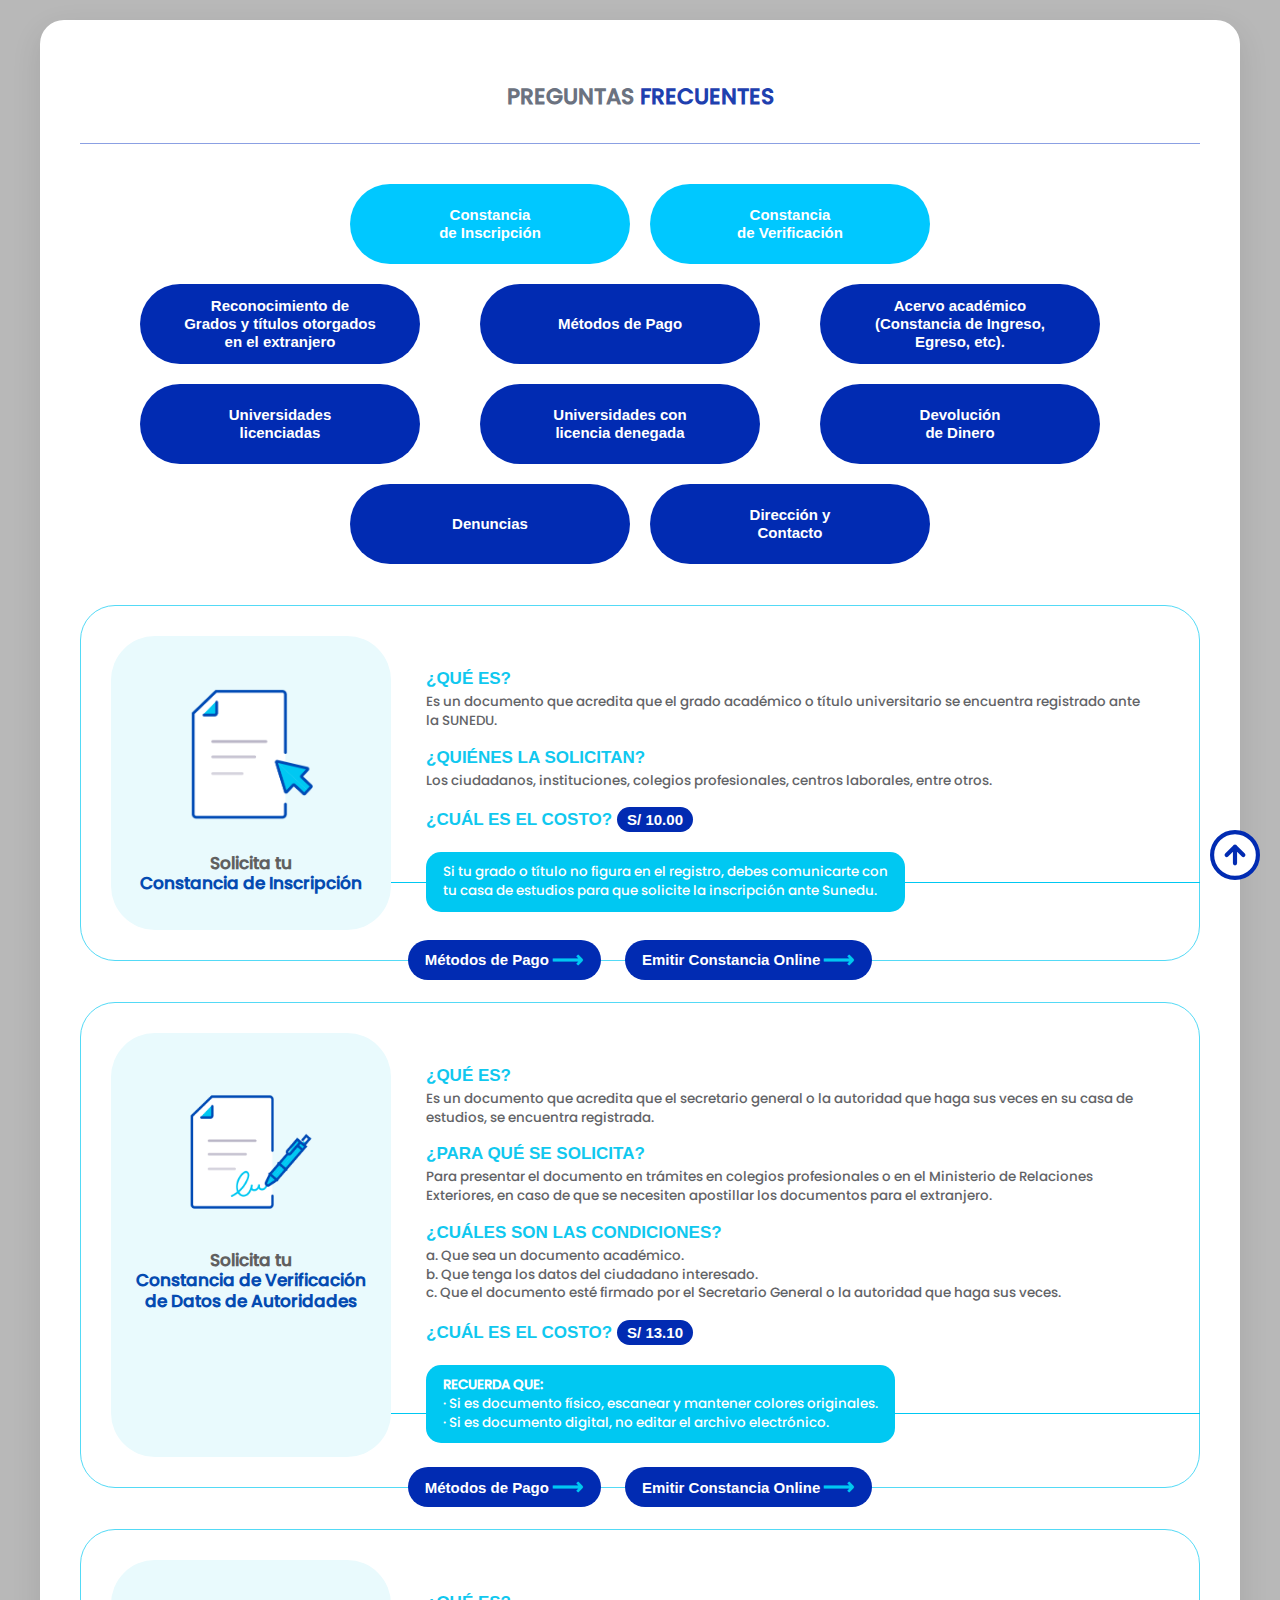
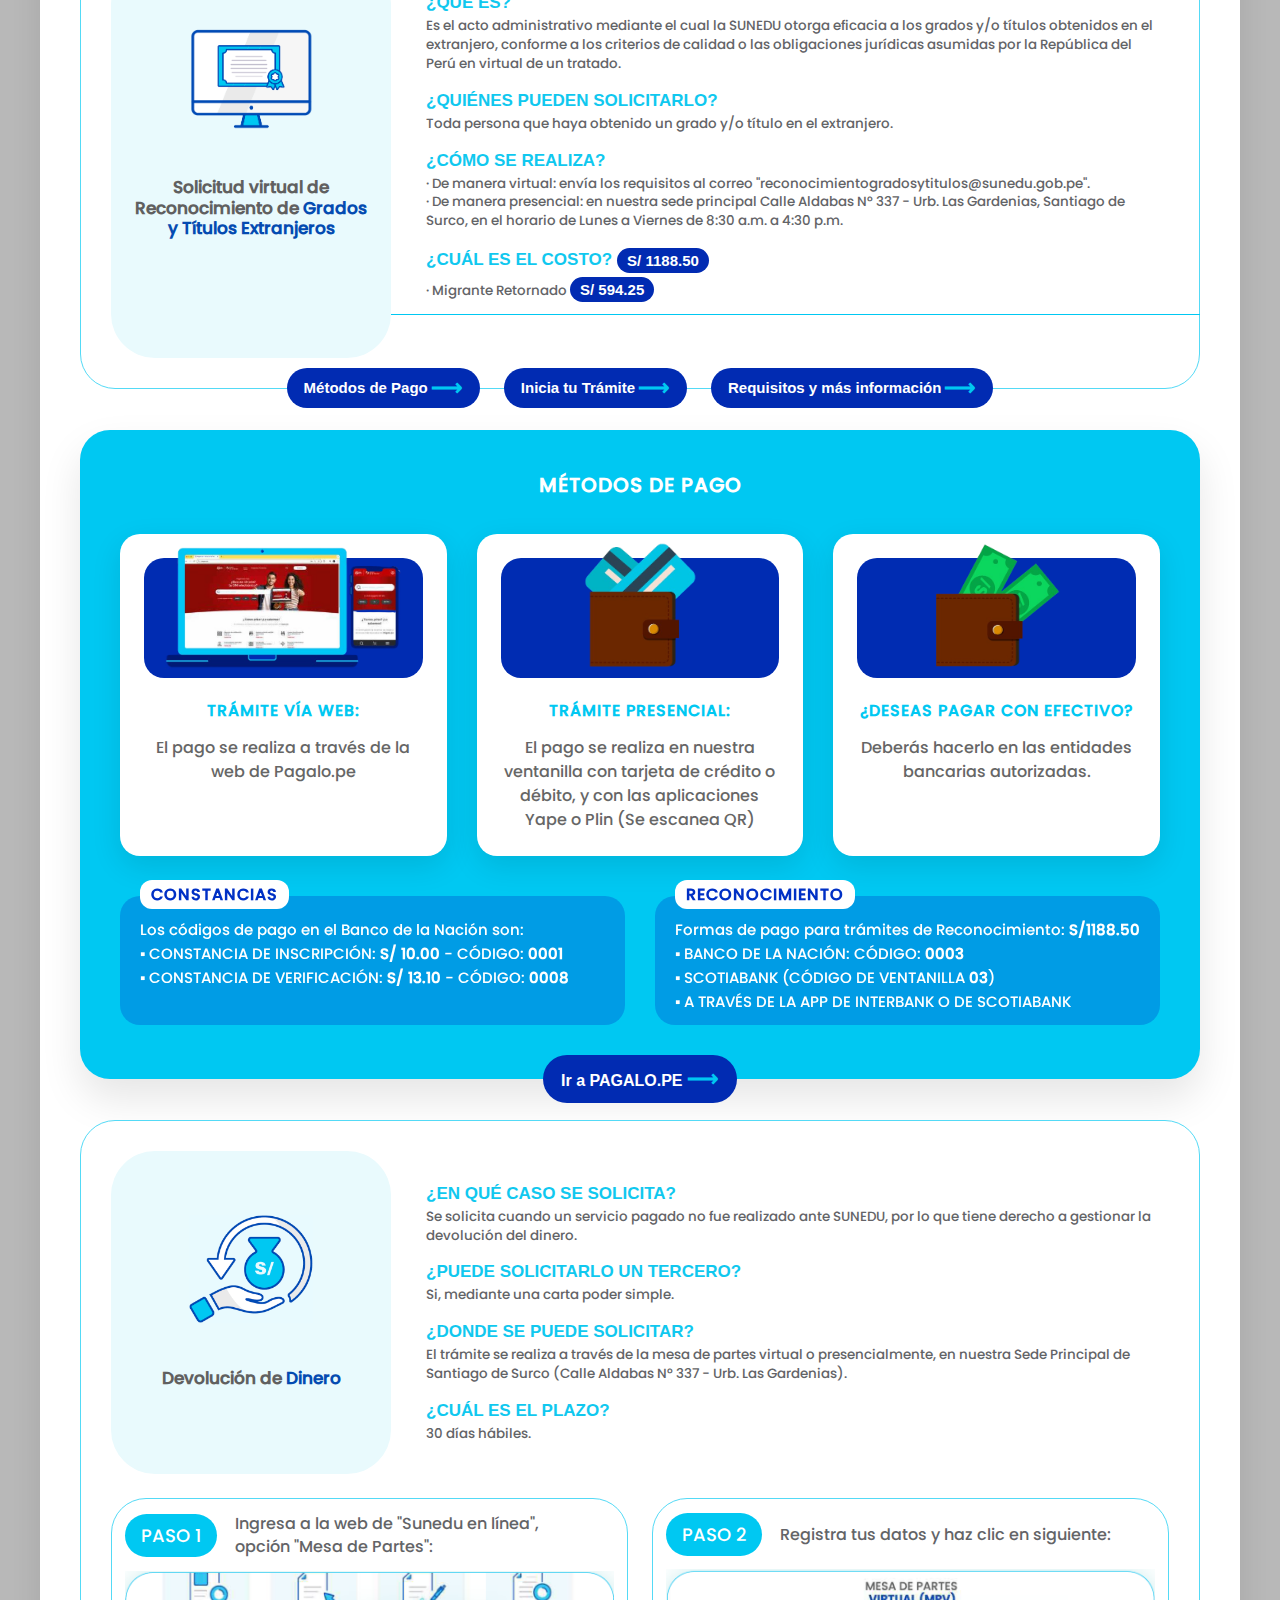
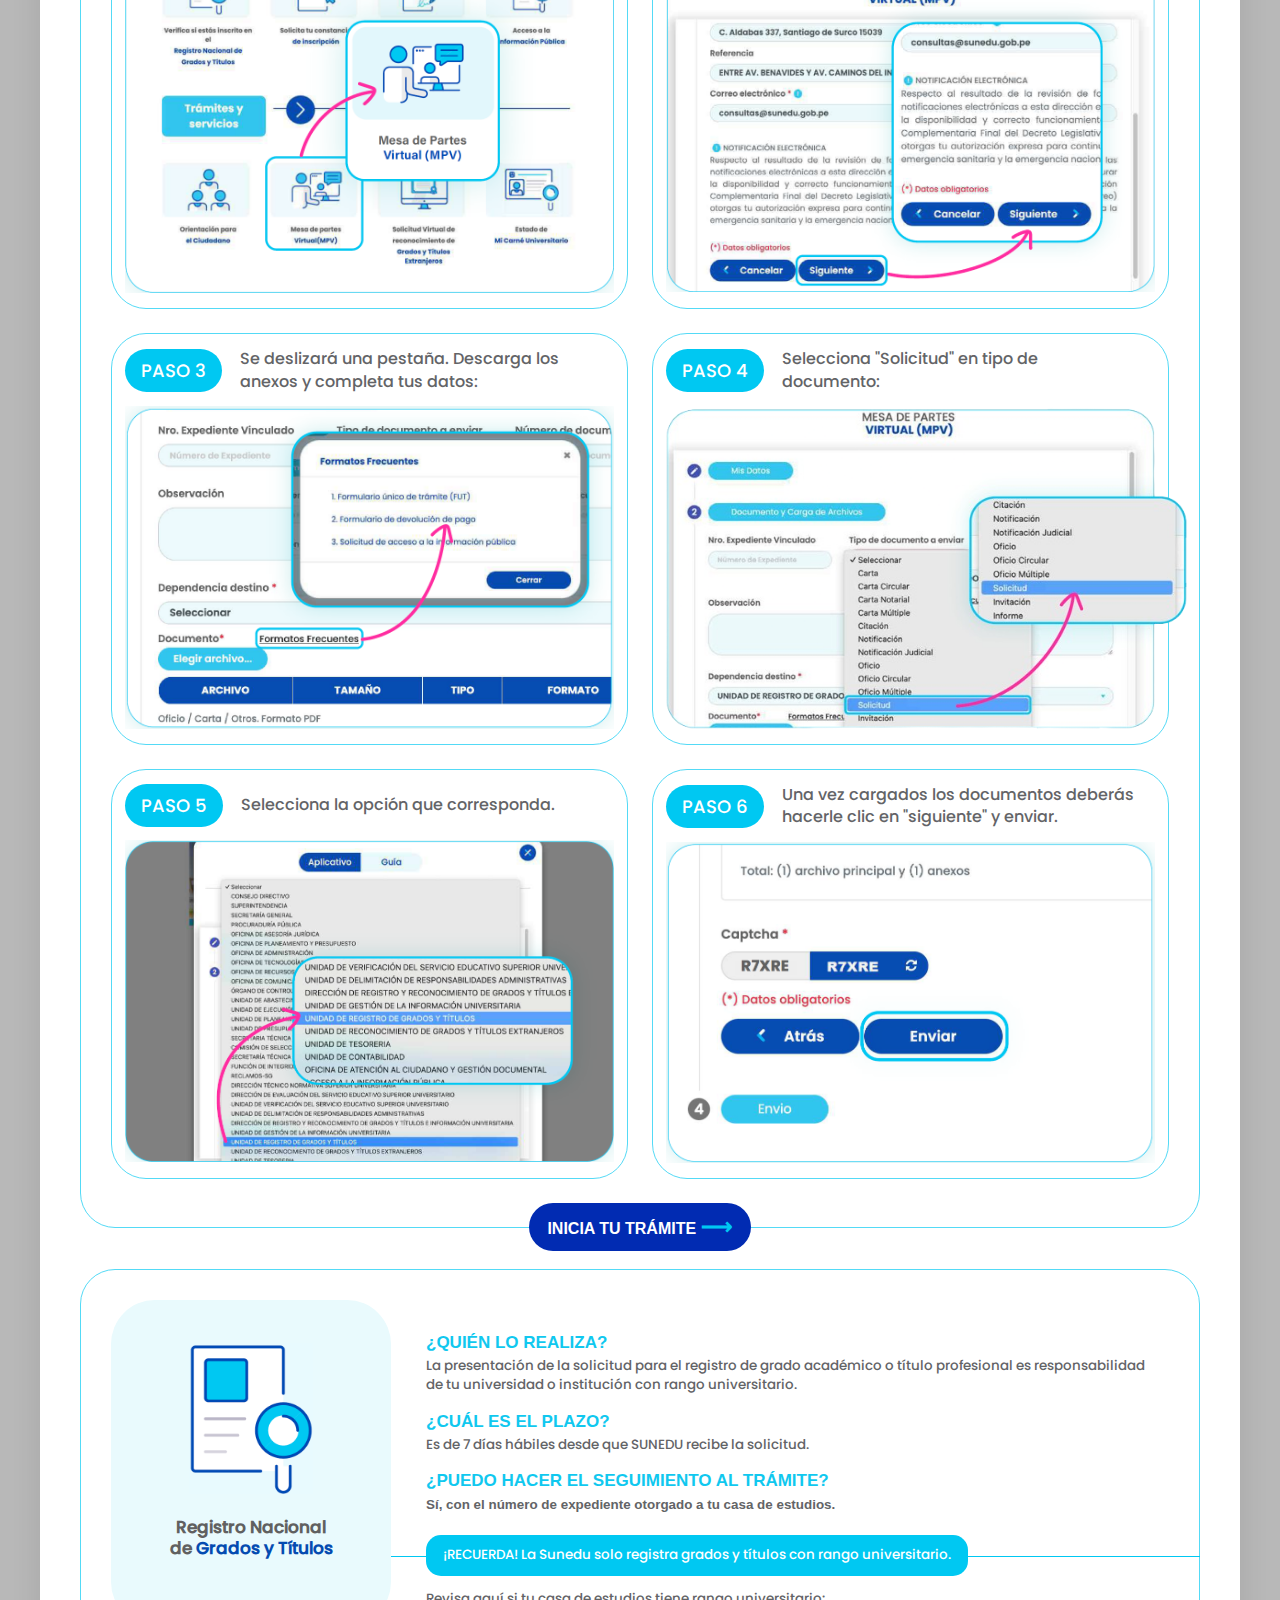
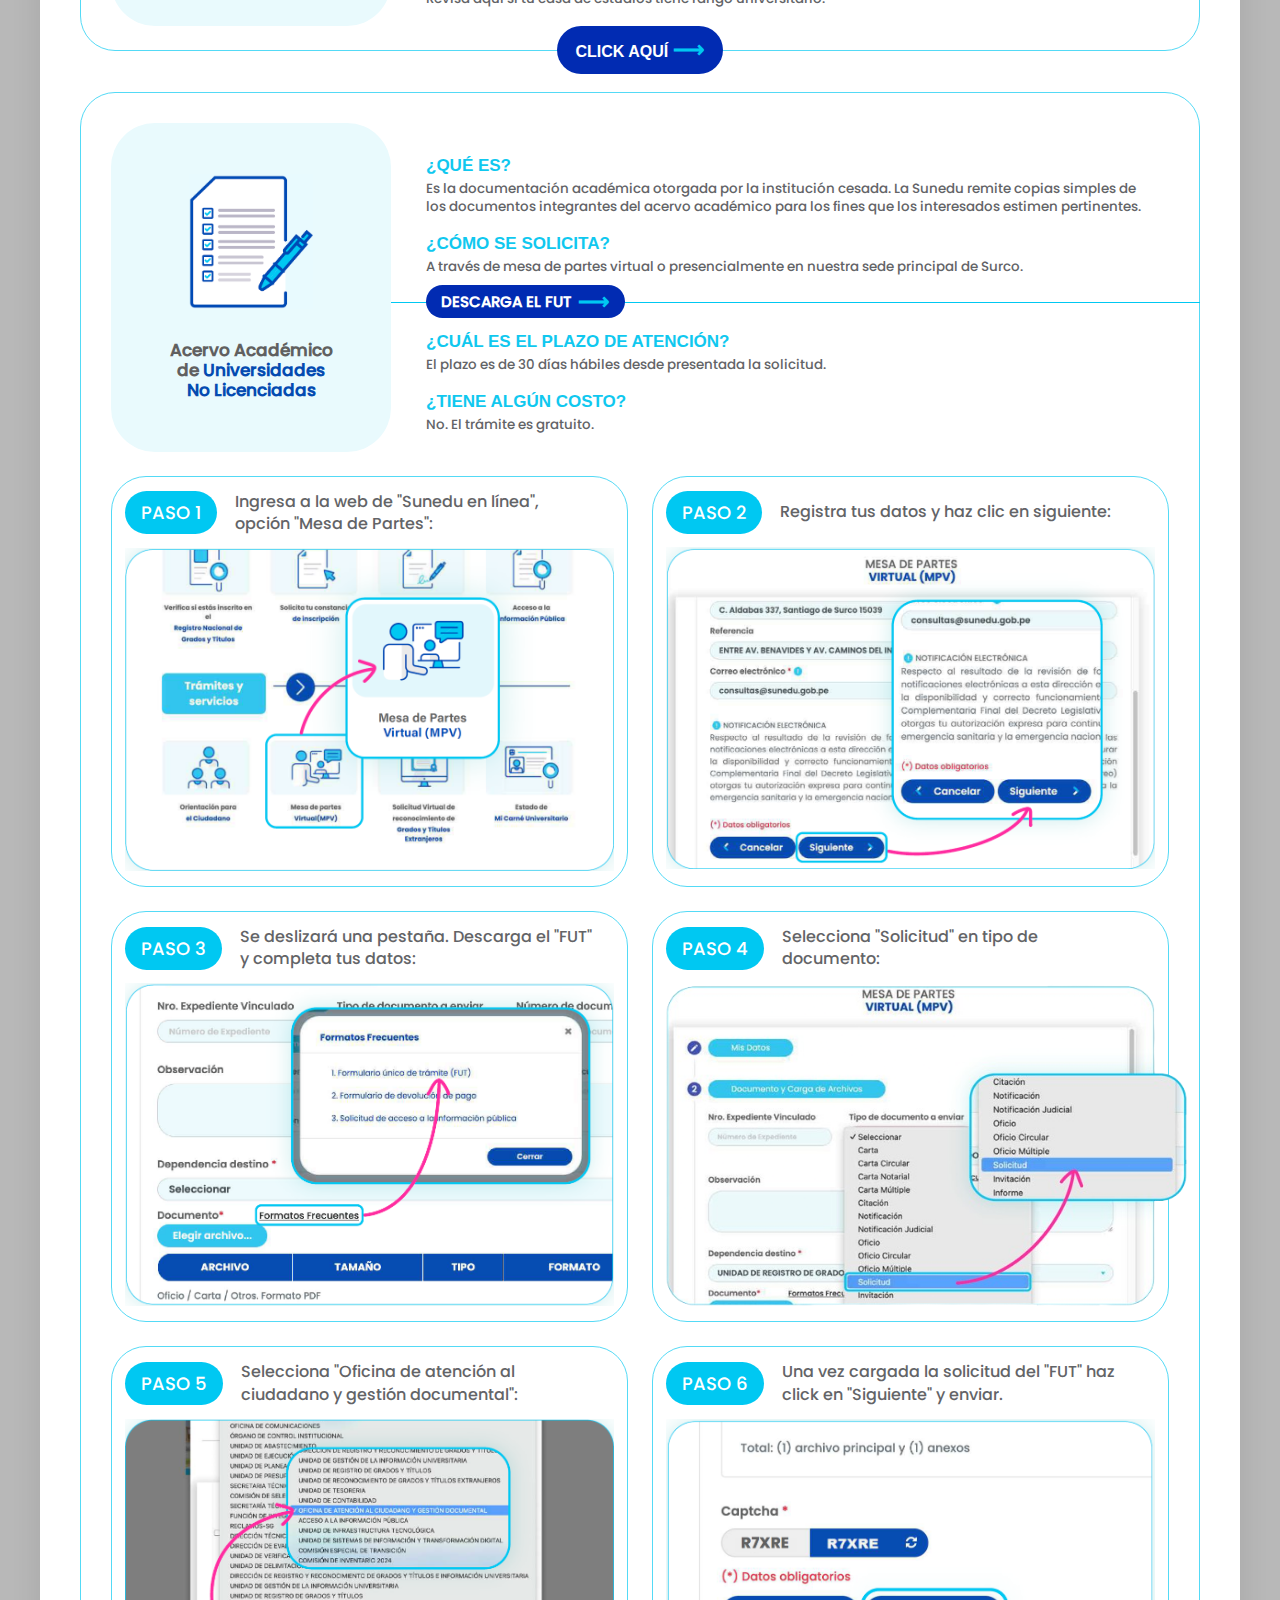
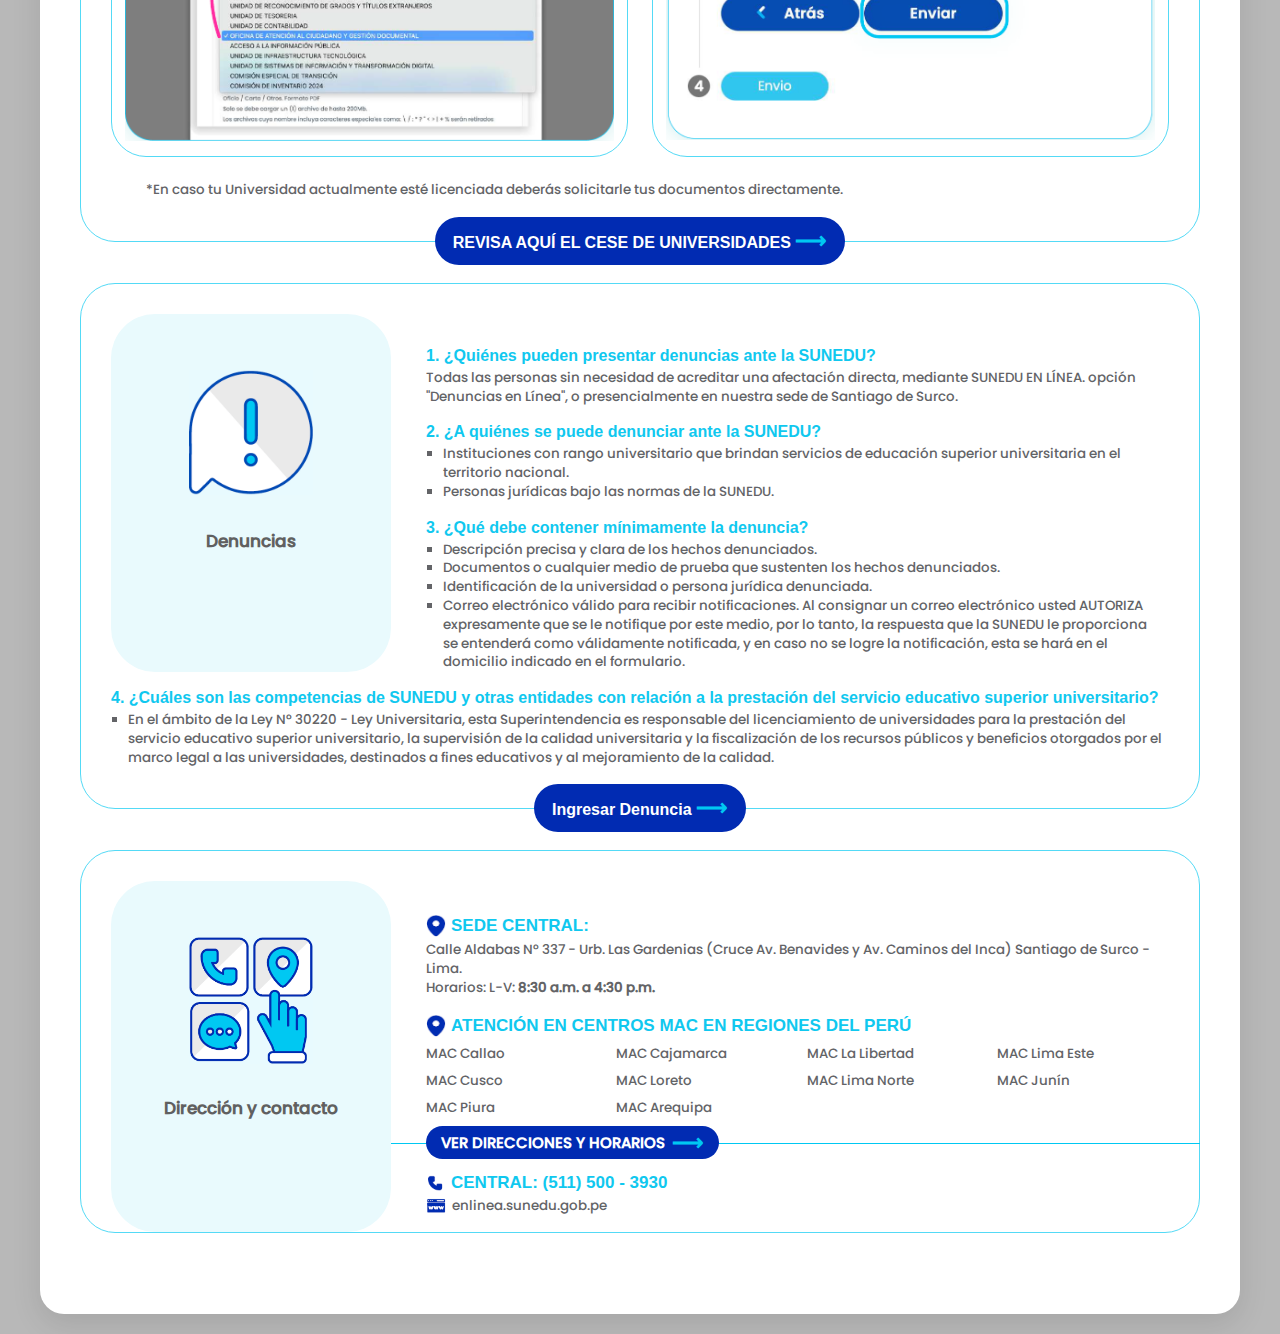
<file: index.html>
<!-- 
  Author: Juan Castro
  Copyright © 2025 Juan Castro. All rights reserved.
  Description: Pagina de Preguntas Frecuentes de SUNEDU.
-->
<!DOCTYPE html>
<html lang="es">

<head>
    <meta charset="UTF-8" />
    <meta name="viewport" content="width=device-width, initial-scale=1.0" />
    <meta name="author" content="Juan Castro">
    <meta name="copyright" content="© 2025 Juan Castro">
    <title>Preguntas Frecuentes</title>
    <link rel="icon" type="image/png" href="https://enlinea.sunedu.gob.pe/img/sunedu-logo-small.png">
    <link rel="stylesheet" href="assets/css/estilos-preguntas-frecuentes.css" />
    <link rel="stylesheet" href="assets/css/metodos-pago.css" />
    <link rel="stylesheet" href="assets/css/seccion-pasos.css" />
</head>

<body>
    <div class="container">
        <!-- <div style="float: right; justify-content: right; margin: 0px;">
            <div class="btnCloseModal"></div>
        </div> -->

        <h1 class="title">
            PREGUNTAS <span class="highlight">FRECUENTES</span>
        </h1>

        <div class="divider"></div>

        <!-- todas las opciones de preguntas frecuentes -->
        <section id="opciones">
            <div class="buttons-grid">
                <div class="centered-row">
                    <button class="button-inicio cyan" onclick="goToSection('constancia-inscripcion')">
                        Constancia<br>de Inscripción
                    </button>
        
                    <button class="button-inicio cyan" onclick="goToSection('constancia-verificacion')">
                        Constancia<br>de Verificación
                    </button>
                </div>
        
                <button class="button-inicio blue" onclick="goToSection('reconocimiento-grados')">
                    Reconocimiento de<br>Grados y títulos otorgados<br>en el extranjero
                </button>
        
                <button class="button-inicio blue" onclick="goToSection('metodos-pago')">
                    Métodos de Pago
                </button>
        
                <button class="button-inicio blue" onclick="goToSection('acervo-academico')">
                    Acervo académico<br>(Constancia de Ingreso,<br>Egreso, etc).
                </button>
        
                <a href="https://www.sunedu.gob.pe/lista-de-universidades-licenciadas/" target="_blank"
                    class="button-inicio blue">
                    Universidades<br>licenciadas
                </a>
        
                <a href="https://www.sunedu.gob.pe/lista-de-universidades-denegadas/" target="_blank"
                    class="button-inicio blue">
                    Universidades con<br>licencia denegada
                </a>
        
                <button class="button-inicio blue" onclick="goToSection('devolucion-dinero')">
                    Devolución<br>de Dinero
                </button>
        
                <div class="centered-row">
                    <button class="button-inicio blue" onclick="goToSection('denuncias')">
                        Denuncias
                    </button>
        
                    <button class="button-inicio blue" onclick="goToSection('direccion-contacto')">
                        Dirección y<br>Contacto
                    </button>
                </div>
        
            </div>
        </section>
        
        <div class="divider-sin-linea"></div>

        <!-- seccion constancia de inscripcion -->
        <section id="constancia-inscripcion">
            <div class="cuadro-container cuadro-container-with-button-medium">
                <div class="cuadro-body cuadro-body-with-button-medium">
                    <div class="left-part">
                        <div class="recuadro-left">
                            <div class="img-left-part-ci img-link"></div>
                            <div class="recuadro-titulo"><span class="txtUpOps">Solicita tu</span><br><span
                                    class="txtDownOps">Constancia de
                                    Inscripción</span></div>
                        </div>
                    </div>
                    <div class="right-part">
                        <div class="subcontainer">
                            <div class="pregunta-container">
                                <div class="pregunta">¿QUÉ ES?</div>
                                <div class="respuesta">Es un documento que acredita que el grado académico o título
                                    universitario se
                                    encuentra registrado ante la SUNEDU.</div>
                            </div>
                            <div class="pregunta-container">
                                <div class="pregunta">¿QUIÉNES LA SOLICITAN?</div>
                                <div class="respuesta">Los ciudadanos, instituciones, colegios profesionales, centros
                                    laborales,
                                    entre otros.</div>
                            </div>
                            <div class="pregunta-container">
                                <div class="pregunta">
                                    <span>¿CUÁL ES EL COSTO?</span>
                                    <button class="button-small">S/ 10.00</button>
                                </div>
                            </div>
                            <div class="texto-informativo-container">
                                <div class="texto-informativo">Si tu grado o título no figura en el registro, debes
                                    comunicarte con <span class="hide-on-small"><br></span> tu casa de estudios para que
                                    solicite la inscripción ante Sunedu.</div>
                            </div>
                        </div>
                        <div>
                            <div class="divider-right"></div>
                        </div>
                    </div>
                </div>
                <div class="cuadro-botones">
                    <button class="button-medium" onclick="goToSection('metodos-pago')"><span class="bm-text">Métodos de
                            Pago</span><span class="arrow-unicode">⟶</span></button>
                    <a class="button-medium pagalo-btn-texto-largo" href="https://enlinea.sunedu.gob.pe/constancia" target="_blank"><span
                            class="bm-text">Emitir Constancia Online</span><span class="arrow-unicode">⟶</span></a>
                </div>
            </div>
        </section>

        <div class="divider-sin-linea"></div>

        <!-- seccion constancia de verificacion -->
        <section id="constancia-verificacion">
            <div class="cuadro-container cuadro-container-with-button-medium">
                <div class="cuadro-body cuadro-body-with-button-medium">
                    <div class="left-part">
                        <div class="recuadro-left">
                            <div class="img-left-part-cv img-link"></div>
                            <div class="recuadro-titulo"><span class="txtUpOps">Solicita tu</span><br><span
                                    class="txtDownOps">Constancia de
                                    Verificación<br>de Datos de Autoridades</span></div>
                        </div>
                    </div>
                    <div class="right-part">
                        <div class="subcontainer">
                            <div class="pregunta-container">
                                <div class="pregunta">¿QUÉ ES?</div>
                                <div class="respuesta">Es un documento que acredita que el secretario general o la
                                    autoridad que haga sus veces en su casa de estudios, se encuentra registrada.</div>
                            </div>
                            <div class="pregunta-container">
                                <div class="pregunta">¿PARA QUÉ SE SOLICITA?</div>
                                <div class="respuesta">Para presentar el documento en trámites en colegios profesionales
                                    o en el Ministerio de Relaciones Exteriores, en caso de que se necesiten apostillar
                                    los documentos para el extranjero.</div>
                            </div>
                            <div class="pregunta-container">
                                <div class="pregunta">¿CUÁLES SON LAS CONDICIONES?</div>
                                <div class="respuesta">a. Que sea un documento académico.<br>b. Que tenga los datos del
                                    ciudadano interesado.<br>c. Que el documento esté firmado por el Secretario General
                                    o la autoridad que haga sus veces. </div>
                            </div>
                            <div class="pregunta-container">
                                <div class="pregunta">
                                    <span>¿CUÁL ES EL COSTO?</span>
                                    <button class="button-small">S/ 13.10</button>
                                </div>
                            </div>
                            <div class="texto-informativo-container">
                                <div class="texto-informativo"><b>RECUERDA QUE:</b><br>· Si es documento físico,
                                    escanear y mantener colores originales.<br>· Si es documento digital, no editar el
                                    archivo electrónico.</div>
                            </div>
                        </div>
                        <div>
                            <div class="divider-right"></div>
                        </div>
                    </div>
                </div>
                <div class="cuadro-botones">
                    <button class="button-medium" onclick="goToSection('metodos-pago')"><span class="bm-text">Métodos de
                            Pago</span><span class="arrow-unicode">⟶</span></button>
                    <a class="button-medium" href="https://enlinea.sunedu.gob.pe/verificaautoridad" target="_blank"><span
                            class="bm-text">Emitir Constancia Online</span><span class="arrow-unicode">⟶</span></a>
                </div>
            </div>
        </section>

        <div class="divider-sin-linea"></div>

        <!-- seccion reconocimiento de grados -->
        <section id="reconocimiento-grados">    
            <div class="cuadro-container cuadro-container-with-button-medium">
                <div class="cuadro-body cuadro-body-with-button-medium">
                    <div class="left-part">
                        <div class="recuadro-left">
                            <div class="img-left-part-rg img-link"></div>
                            <div class="recuadro-titulo"><span class="txtUpOps">Solicitud virtual de<br>Reconocimiento
                                    de </span><span class="txtDownOps">Grados<br>y Títulos Extranjeros</span></div>
                        </div>
                    </div>
                    <div class="right-part">
                        <div class="subcontainer">
                            <div class="pregunta-container">
                                <div class="pregunta">¿QUÉ ES?</div>
                                <div class="respuesta">Es el acto administrativo mediante el cual la SUNEDU otorga
                                    eficacia a los grados y/o títulos obtenidos en el extranjero, conforme a los
                                    criterios de calidad o las obligaciones jurídicas asumidas por la República del Perú
                                    en virtual de un tratado.</div>
                            </div>
                            <div class="pregunta-container">
                                <div class="pregunta">¿QUIÉNES PUEDEN SOLICITARLO?</div>
                                <div class="respuesta">Toda persona que haya obtenido un grado y/o título en el
                                    extranjero.</div>
                            </div>
                            <div class="pregunta-container">
                                <div class="pregunta">¿CÓMO SE REALIZA?</div>
                                <div class="respuesta">· De manera virtual: envía los requisitos al correo
                                    <span class="long-word">"reconocimientogradosytitulos@sunedu.gob.pe"</span>.<br>· De manera presencial: en nuestra
                                    sede principal Calle Aldabas N° 337 - Urb. Las Gardenias, Santiago de Surco, en el
                                    horario de Lunes a Viernes de 8:30 a.m. a 4:30 p.m. </div>
                            </div>
                            <div class="pregunta-container pregunta-container-ultima">
                                <div class="pregunta">
                                    <span>¿CUÁL ES EL COSTO?</span>
                                    <button class="button-small">S/ 1188.50</button>
                                </div>
                                <div class="respuesta">· Migrante Retornado <button class="button-small">S/
                                        594.25</button></div>
                            </div>
                            <div class="texto-informativo-container no-content">
                                <div class="texto-informativo no-content"></div>
                            </div>
                        </div>
                        <div>
                            <div class="divider-right"></div>
                        </div>
                    </div>
                </div>
                <div class="cuadro-botones mas-de-dos-botones">
                    <button class="button-medium" onclick="goToSection('metodos-pago')"><span class="bm-text">Métodos de
                            Pago</span><span class="arrow-unicode">⟶</span></button>
                    <a class="button-medium"
                        href="https://www.sunedu.gob.pe/presentar-solicitud-reconocimiento-grados-titulos-forma-virtual/"
                        target="_blank"><span class="bm-text">Inicia tu Trámite</span><span
                            class="arrow-unicode">⟶</span></a>
                    <a class="button-medium pagalo-btn-texto-largo"
                        href="https://www.sunedu.gob.pe/procedimiento-de-reconocimiento-de-grados-y-titulos-extranjeros/"
                        target="_blank"><span class="bm-text">Requisitos y más información</span><span
                            class="arrow-unicode">⟶</span></a>
                </div>
            </div>
        </section>

        <div class="divider-sin-linea"></div>

        <!-- seccion metodos de pago -->
        <section id="metodos-pago">
            <div class="container-mp">
                <h1 class="title-mp">MÉTODOS DE PAGO</h1>

                <div class="payment-methods">
                    <div class="method-card">
                        <div class="icon-container">
                            <img src="assets/icons/metodos-pago/web.png" alt="tramite via web" class="web-icon web-icon-tramite-via-web">
                        </div>
                        <h3 class="method-title">Trámite vía web:</h3>
                        <p class="method-description">
                            El pago se realiza a través de la web de Pagalo.pe
                        </p>
                    </div>

                    <div class="method-card">
                        <div class="icon-container">
                            <img src="assets/icons/metodos-pago/wallet.png" alt="tramite presencial" class="web-icon">
                        </div>
                        <h3 class="method-title">Trámite presencial:</h3>
                        <p class="method-description">
                            El pago se realiza en nuestra ventanilla con tarjeta de crédito o débito, y con las
                            aplicaciones Yape o Plin (Se escanea QR)
                        </p>
                    </div>

                    <div class="method-card">
                        <div class="icon-container">
                            <img src="assets/icons/metodos-pago/cash-wallet.png" alt="tramite pago efectivo" class="web-icon">
                        </div>
                        <h3 class="method-title">¿Deseas pagar con efectivo?</h3>
                        <p class="method-description">
                            Deberás hacerlo en las entidades bancarias autorizadas.
                        </p>
                    </div>
                </div>

                <div class="info-section">
                    <div class="info-card">
                        <div class="info-title">Constancias</div>
                        <div class="info-content">
                            <p>Los códigos de pago en el Banco de la Nación son:</p>
                            <ul>
                                <li>▪ CONSTANCIA DE INSCRIPCIÓN: <b>S/ 10.00</b> - CÓDIGO: <b>0001</b></li>
                                <li>▪ CONSTANCIA DE VERIFICACIÓN: <b>S/ 13.10</b> - CÓDIGO: <b>0008</b></li>
                            </ul>
                        </div>
                    </div>

                    <div class="info-card">
                        <div class="info-title">Reconocimiento</div>
                        <div class="info-content">
                            <p>Formas de pago para trámites de Reconocimiento: <b>S/1188.50</b></p>
                            <ul>
                                <li>▪ BANCO DE LA NACIÓN: CÓDIGO: <b>0003</b></li>
                                <li>▪ SCOTIABANK (CÓDIGO DE VENTANILLA <b>03</b>)</li>
                                <li>▪ A TRAVÉS DE LA APP DE INTERBANK O DE SCOTIABANK</li>
                            </ul>
                        </div>
                    </div>
                </div>

                <div class="cta-button">
                    <a href="https://pagalo.pe/" target="_blank" class="pagalo-btn">Ir a PAGALO.PE <span
                            class="arrow-unicode">⟶</span></a>
                </div>
            </div>
        </section>

        <div class="divider-sin-linea"></div>

        <!-- seccion devolucion de dinero -->
        <section id="devolucion-dinero">
            <div class="cuadro-container devolucion-dinero-container">
                <div class="cuadro-body">
                    <div class="left-part">
                        <div class="recuadro-left">
                            <div class="img-left-part-dd img-link"></div>
                            <div class="recuadro-titulo"><span class="txtUpOps">Devolución de </span><span
                                    class="txtDownOps">Dinero</span></div>
                        </div>
                    </div>
                    <div class="right-part">
                        <div class="subcontainer">
                            <div class="pregunta-container">
                                <div class="pregunta">¿EN QUÉ CASO SE SOLICITA?</div>
                                <div class="respuesta">Se solicita cuando un servicio pagado no fue realizado ante SUNEDU, por lo que tiene derecho a gestionar la devolución del dinero.</div>
                            </div>
                            <div class="pregunta-container">
                                <div class="pregunta">¿PUEDE SOLICITARLO UN TERCERO?</div>
                                <div class="respuesta">Si, mediante una carta poder simple.</div>
                            </div>
                            <div class="pregunta-container">
                                <div class="pregunta">
                                    <span>¿DONDE SE PUEDE SOLICITAR?</span>
                                </div>
                                <div class="respuesta">El trámite se realiza a través de la mesa de partes virtual o presencialmente, en nuestra Sede Principal de Santiago de Surco (Calle Aldabas N° 337 - Urb. Las Gardenias).</div>
                            </div>
                            <div class="pregunta-container">
                                <div class="pregunta">
                                    <span>¿CUÁL ES EL PLAZO?</span>
                                </div>
                                <div class="respuesta">30 días hábiles.</div>
                            </div>
                        </div>
                    </div>
                </div>
                <div class="pasos-container">
                    <div class="pasos">
                        <div class="paso-container">
                            <div class="paso-titulo"><div class="paso-numero">PASO 1</div><div class="paso-texto-titulo">Ingresa a la web de "Sunedu en línea", opción "Mesa de Partes":</div></div>
                            <div class="paso-contenido"><img class="paso-img" src="assets/icons/devolucion-dinero-pasos/dd-paso1.png" /></div>
                        </div>
                        <div class="paso-container">
                            <div class="paso-titulo"><div class="paso-numero">PASO 2</div><div class="paso-texto-titulo">Registra tus datos y haz clic en siguiente:</div></div>
                            <div class="paso-contenido"><img class="paso-img" src="assets/icons/devolucion-dinero-pasos/dd-paso2.png" /></div>
                        </div>
                    </div>
                    
                    <div class="pasos">
                        <div class="paso-container">
                            <div class="paso-titulo"><div class="paso-numero">PASO 3</div><div class="paso-texto-titulo">Se deslizará una pestaña. Descarga los anexos y completa tus datos:</div></div>
                            <div class="paso-contenido"><img class="paso-img" src="assets/icons/devolucion-dinero-pasos/dd-paso3.png" /></div>
                        </div>
                        <div class="paso-container">
                            <div class="paso-titulo"><div class="paso-numero">PASO 4</div><div class="paso-texto-titulo">Selecciona "Solicitud" en tipo de documento:</div></div>
                            <div class="paso-contenido"><img class="paso-img paso-img-overflow" src="assets/icons/devolucion-dinero-pasos/dd-paso4.png" /></div>
                        </div>
                    </div>

                    <div class="pasos">
                        <div class="paso-container">
                            <div class="paso-titulo"><div class="paso-numero">PASO 5</div><div class="paso-texto-titulo">Selecciona la opción que corresponda.</div></div>
                            <div class="paso-contenido"><img class="paso-img" src="assets/icons/devolucion-dinero-pasos/dd-paso5.png" /></div>
                        </div>
                        <div class="paso-container">
                            <div class="paso-titulo"><div class="paso-numero">PASO 6</div><div class="paso-texto-titulo">Una vez cargados los documentos deberás hacerle clic en "siguiente" y enviar.</div></div>
                            <div class="paso-contenido"><img class="paso-img" src="assets/icons/devolucion-dinero-pasos/dd-paso6.png" /></div>
                        </div>
                    </div>
                </div>
                <div class="cta-button">
                    <a href="https://enlinea.sunedu.gob.pe/mpv" target="_blank" class="pagalo-btn">INICIA TU TRÁMITE <span
                            class="arrow-unicode">⟶</span></a>
                </div>
            </div>
        </section>

        <div class="divider-sin-linea"></div>

        <!-- seccion registro nacional de grados -->
        <section id="registro-nacional-grados">
            <div class="cuadro-container">
                <div class="cuadro-body">
                    <div class="left-part">
                        <div class="recuadro-left">
                            <div class="img-left-part-rng img-link"></div>
                            <div class="recuadro-titulo"><span class="txtUpOps">Registro Nacional</span><br><span class="txtUpOps">de </span><span
                                    class="txtDownOps">Grados y Títulos</span></div>
                        </div>
                    </div>
                    <div class="right-part">
                        <div class="subcontainer">
                            <div class="pregunta-container">
                                <div class="pregunta">¿QUIÉN LO REALIZA?</div>
                                <div class="respuesta">La presentación de la solicitud para el registro de grado académico o título profesional es responsabilidad de tu universidad o institución con rango universitario.</div>
                            </div>
                            <div class="pregunta-container">
                                <div class="pregunta">¿CUÁL ES EL PLAZO?</div>
                                <div class="respuesta">Es de 7 días hábiles desde que SUNEDU recibe la solicitud.</div>
                            </div>
                            <div class="pregunta-container">
                                <div class="pregunta">
                                    <span>¿PUEDO HACER EL SEGUIMIENTO AL TRÁMITE?</span>
                                    <div class="respuesta">Sí, con el número de expediente otorgado a tu casa de estudios.</div>
                                </div>
                            </div>
                            <div class="texto-informativo-container texto-informativo-container-rng">
                                <div class="texto-informativo">¡RECUERDA! La Sunedu solo registra grados y títulos con rango universitario.</div>
                            </div>
                        </div>
                        <div>
                            <div class="divider-right divider-right-rng"></div>
                        </div>
                        <div class="subcontainer-2">
                            <div class="pregunta-container">
                                <div class="respuesta">Revisa aquí si tu casa de estudios tiene rango universitario:</div>
                            </div>
                        </div>
                    </div>
                </div>
                <div class="cta-button">
                    <a href="https://www.sunedu.gob.pe/instituciones-con-rango-universitario/" target="_blank" class="pagalo-btn">CLICK AQUÍ <span
                            class="arrow-unicode">⟶</span></a>
                </div>
            </div>
        </section>

        <div class="divider-sin-linea"></div>

        <!-- seccion acervo academico -->
        <section id="acervo-academico">
            <div class="cuadro-container devolucion-dinero-container">
                <div class="cuadro-body">
                    <div class="left-part">
                        <div class="recuadro-left">
                            <div class="img-left-part-aa img-link"></div>
                            <div class="recuadro-titulo"><span class="txtUpOps">Acervo Académico</span><br><span class="txtUpOps">de </span><span
                                    class="txtDownOps">Universidades</span><br><span class="txtDownOps">No Licenciadas</span></div>
                        </div>
                    </div>
                    <div class="right-part">
                        <div class="subcontainer">
                            <div class="pregunta-container">
                                <div class="pregunta">¿QUÉ ES?</div>
                                <div class="respuesta">Es la documentación académica otorgada por la institución cesada. La Sunedu remite copias simples de los documentos integrantes del acervo académico para los fines que los interesados estimen pertinentes.</div>
                            </div>
                            <div class="pregunta-container pregunta-container-fut">
                                <div class="pregunta">¿CÓMO SE SOLICITA?</div>
                                <div class="respuesta">A través de mesa de partes virtual o presencialmente en nuestra sede principal de Surco.</div>
                            </div>
                            <div class="button-fut">
                                <a class="button-small button-small-fut" href="https://enlinea.sunedu.gob.pe/documentos/Formulario_unico_de_tramite.docx">DESCARGA EL FUT <span class="arrow-unicode">⟶</span></a>
                            </div>
                        </div>
                        <div><div class="divider-right divider-right-aa"></div></div>
                        <div class="subcontainer-2">
                            <div class="pregunta-container">
                                <div class="pregunta">
                                    <span>¿CUÁL ES EL PLAZO DE ATENCIÓN?</span>
                                </div>
                                <div class="respuesta">El plazo es de 30 días hábiles desde presentada la solicitud.</div>
                            </div>
                            <div class="pregunta-container">
                                <div class="pregunta">
                                    <span>¿TIENE ALGÚN COSTO?</span>
                                </div>
                                <div class="respuesta">No. El trámite es gratuito.</div>
                            </div>
                        </div>
                    </div>
                </div>
                <div class="pasos-container">
                    <div class="pasos">
                        <div class="paso-container">
                            <div class="paso-titulo"><div class="paso-numero">PASO 1</div><div class="paso-texto-titulo">Ingresa a la web de "Sunedu en línea", opción "Mesa de Partes":</div></div>
                            <div class="paso-contenido"><img class="paso-img" src="assets/icons/devolucion-dinero-pasos/dd-paso1.png" /></div>
                        </div>
                        <div class="paso-container">
                            <div class="paso-titulo"><div class="paso-numero">PASO 2</div><div class="paso-texto-titulo">Registra tus datos y haz clic en siguiente:</div></div>
                            <div class="paso-contenido"><img class="paso-img" src="assets/icons/devolucion-dinero-pasos/dd-paso2.png" /></div>
                        </div>
                    </div>
                    
                    <div class="pasos">
                        <div class="paso-container">
                            <div class="paso-titulo"><div class="paso-numero">PASO 3</div><div class="paso-texto-titulo">Se deslizará una pestaña. Descarga el "FUT" y completa tus datos:</div></div>
                            <div class="paso-contenido"><img class="paso-img" src="assets/icons/acervo-academico-pasos/aa-paso3.png" /></div>
                        </div>
                        <div class="paso-container">
                            <div class="paso-titulo"><div class="paso-numero">PASO 4</div><div class="paso-texto-titulo">Selecciona "Solicitud" en tipo de documento:</div></div>
                            <div class="paso-contenido"><img class="paso-img paso-img-overflow" src="assets/icons/devolucion-dinero-pasos/dd-paso4.png" /></div>
                        </div>
                    </div>

                    <div class="pasos">
                        <div class="paso-container">
                            <div class="paso-titulo"><div class="paso-numero">PASO 5</div><div class="paso-texto-titulo">Selecciona "Oficina de atención al ciudadano y gestión documental":</div></div>
                            <div class="paso-contenido"><img class="paso-img" src="assets/icons/acervo-academico-pasos/aa-paso5.png" /></div>
                        </div>
                        <div class="paso-container">
                            <div class="paso-titulo"><div class="paso-numero">PASO 6</div><div class="paso-texto-titulo">Una vez cargada la solicitud del "FUT" haz click en "Siguiente" y enviar.</div></div>
                            <div class="paso-contenido"><img class="paso-img" src="assets/icons/devolucion-dinero-pasos/dd-paso6.png" /></div>
                        </div>
                    </div>
                    <div class="subcontainer-2 subcontainer-2-texto-centrado">
                        <div class="pregunta-container">
                            <div class="respuesta">*En caso tu Universidad actualmente esté licenciada deberás solicitarle tus documentos directamente.</div>
                        </div>
                    </div>
                </div>
                <div class="cta-button">
                    <a href="https://www.sunedu.gob.pe/proceso-cese-actividades-universidades-escuelas-posgrado-flujograma/" target="_blank" class="pagalo-btn pagalo-btn-texto-largo">REVISA AQUÍ EL CESE DE UNIVERSIDADES <span
                            class="arrow-unicode">⟶</span></a>
                </div>
            </div>
        </section>
        
        <div class="divider-sin-linea"></div>

        <!-- seccion denuncias -->
        <section id="denuncias">
            <div class="cuadro-container">
                <div class="cuadro-body cuadro-body-sin-margin-bottom">
                    <div class="left-part">
                        <div class="recuadro-left">
                            <div class="img-left-part-de img-link"></div>
                            <div class="recuadro-titulo"><span class="txtUpOps">Denuncias</span></div>
                        </div>
                    </div>
                    <div class="right-part">
                        <div class="subcontainer subcontainer-sin-padding-bottom">
                            <div class="pregunta-container">
                                <div class="pregunta pregunta-denuncia">1. ¿Quiénes pueden presentar denuncias ante la SUNEDU?</div>
                                <div class="respuesta">Todas las personas sin necesidad de acreditar una afectación directa, mediante SUNEDU EN LÍNEA. opción "Denuncias en Línea", o presencialmente en nuestra sede de Santiago de Surco.</div>
                            </div>
                            <div class="pregunta-container">
                                <div class="pregunta pregunta-denuncia">2. ¿A quiénes se puede denunciar ante la SUNEDU?</div>
                                <div class="respuesta">
                                    <ul>
                                        <li>Instituciones con rango universitario que brindan servicios de educación superior universitaria en el territorio nacional.</li>
                                        <li>Personas jurídicas bajo las normas de la SUNEDU.</li>
                                    </ul>
                                </div>
                            </div>
                            <div class="pregunta-container pregunta-container-sin-margin-bottom">
                                <div class="pregunta pregunta-denuncia"><span>3. ¿Qué debe contener mínimamente la denuncia?</span></div>
                                <div class="respuesta">
                                    <ul>
                                        <li>Descripción precisa y clara de los hechos denunciados.</li>
                                        <li>Documentos o cualquier medio de prueba que sustenten los hechos denunciados.</li>
                                        <li>Identificación de la universidad o persona jurídica denunciada.</li>
                                        <li>Correo electrónico válido para recibir notificaciones. Al consignar un correo electrónico usted AUTORIZA expresamente que se le notifique por este medio, por lo tanto, la respuesta que la SUNEDU le proporciona se entenderá como válidamente notificada, y en caso no se logre la notificación, esta se hará en el domicilio indicado en el formulario.</li>
                                    </ul>
                                </div>
                            </div>
                        </div>
                    </div>
                </div>
                <div class="subcontainer-3">
                    <div class="pregunta-container">
                        <div class="pregunta pregunta-denuncia"><span>4. ¿Cuáles son las competencias de SUNEDU y otras entidades con relación a la prestación del servicio educativo superior universitario?</span></div>
                        <div class="respuesta">
                            <ul>
                                <li>En el ámbito de la Ley N° 30220 - Ley Universitaria, esta Superintendencia es responsable del licenciamiento de universidades para la prestación del servicio educativo superior universitario, la supervisión de la calidad universitaria y la fiscalización de los recursos públicos y beneficios otorgados por el marco legal a las universidades, destinados a fines educativos y al mejoramiento de la calidad.</li>
                            </ul>
                        </div>
                    </div>
                </div>
                <div class="cta-button">
                    <a href="https://enlinea.sunedu.gob.pe/denuncia" target="_blank" class="pagalo-btn">Ingresar Denuncia <span
                            class="arrow-unicode">⟶</span></a>
                </div>
            </div>
        </section>

        <div class="divider-sin-linea"></div>

        <!-- seccion contacto -->
        <section id="direccion-contacto">
            <div class="cuadro-container">
                <div class="cuadro-body">
                    <div class="left-part">
                        <div class="recuadro-left">
                            <a href="https://enlinea.sunedu.gob.pe/documentos/Nuestros-puntos-de-atencion-a-nivel-nacional-v1.pdf" target="_blank"><div class="img-left-part-dc img-link"></div></a>
                            <div class="recuadro-titulo"><span class="txtUpOps">Dirección y contacto</span></div>
                        </div>
                    </div>
                    <div class="right-part">
                        <div class="subcontainer">
                            <div class="pregunta-container">
                                <div class="pregunta"><img class="contacto-icon" src="assets/icons/direccion-contacto/ubicacion.png" alt="sede central" /><span>SEDE CENTRAL:</span></div>
                                <div class="respuesta">Calle Aldabas N° 337 - Urb. Las Gardenias (Cruce Av. Benavides y Av. Caminos del Inca) Santiago de Surco - Lima.<br>Horarios: L-V: <b>8:30 a.m. a 4:30 p.m.</b></div>
                            </div>
                            <div class="pregunta-container pregunta-container-fut">
                                <div class="pregunta pregunta-contacto"><img class="contacto-icon" src="assets/icons/direccion-contacto/ubicacion.png" alt="centros mac" /><span>ATENCIÓN EN CENTROS MAC EN REGIONES DEL PERÚ</span></div>
                                <div class="respuesta">
                                    <ul class="mac-list">
                                        <li>MAC Callao</li>
                                        <li>MAC Cajamarca</li>
                                        <li>MAC La Libertad</li>
                                        <li>MAC Lima Este</li>
                                        <li>MAC Cusco</li>
                                        <li>MAC Loreto</li>
                                        <li>MAC Lima Norte</li>
                                        <li>MAC Junín</li>
                                        <li>MAC Piura</li>
                                        <li>MAC Arequipa</li>
                                    </ul>
                                </div>
                            </div>
                            <div class="button-fut">
                                <a class="button-small button-small-fut pagalo-btn-texto-largo button-text-align-center" href="https://www.gob.pe/institucion/sunedu/sedes" target="_blank">VER DIRECCIONES Y HORARIOS <span class="arrow-unicode">⟶</span></a>
                            </div>
                        </div>
                        <div><div class="divider-right divider-right-aa"></div></div>
                        <div class="subcontainer-2">
                            <div class="pregunta-container">
                                <div class="pregunta pregunta-contacto">
                                    <img class="contacto-icon" src="assets/icons/direccion-contacto/telefono.png" alt="telefono" /><span> CENTRAL: (511) 500 - 3930</span>
                                </div>
                                <div class="respuesta respuesta-contacto"><img class="contacto-icon" src="assets/icons/direccion-contacto/site.png" alt="telefono" /> enlinea.sunedu.gob.pe</div>
                            </div>
                        </div>
                    </div>
                </div>
            </div>
        </section>

        <div class="divider-sin-linea"></div>
    </div>

    <a href="#" class="back-to-top" aria-label="Back to top">
        <svg xmlns="http://www.w3.org/2000/svg" viewBox="0 0 48 48" fill="none">
            <circle cx="24" cy="24" r="22" stroke="currentColor" stroke-width="4" fill="white"/>
            <path d="M24 32V16M24 16L16 24M24 16L32 24" stroke="currentColor" stroke-width="4" stroke-linecap="round" stroke-linejoin="round"/>
        </svg>
    </a>

    <script>
        function goToSection(section) {
            window.location.href = '#' + section;
        }
    </script>
</body>

</html>
</file>
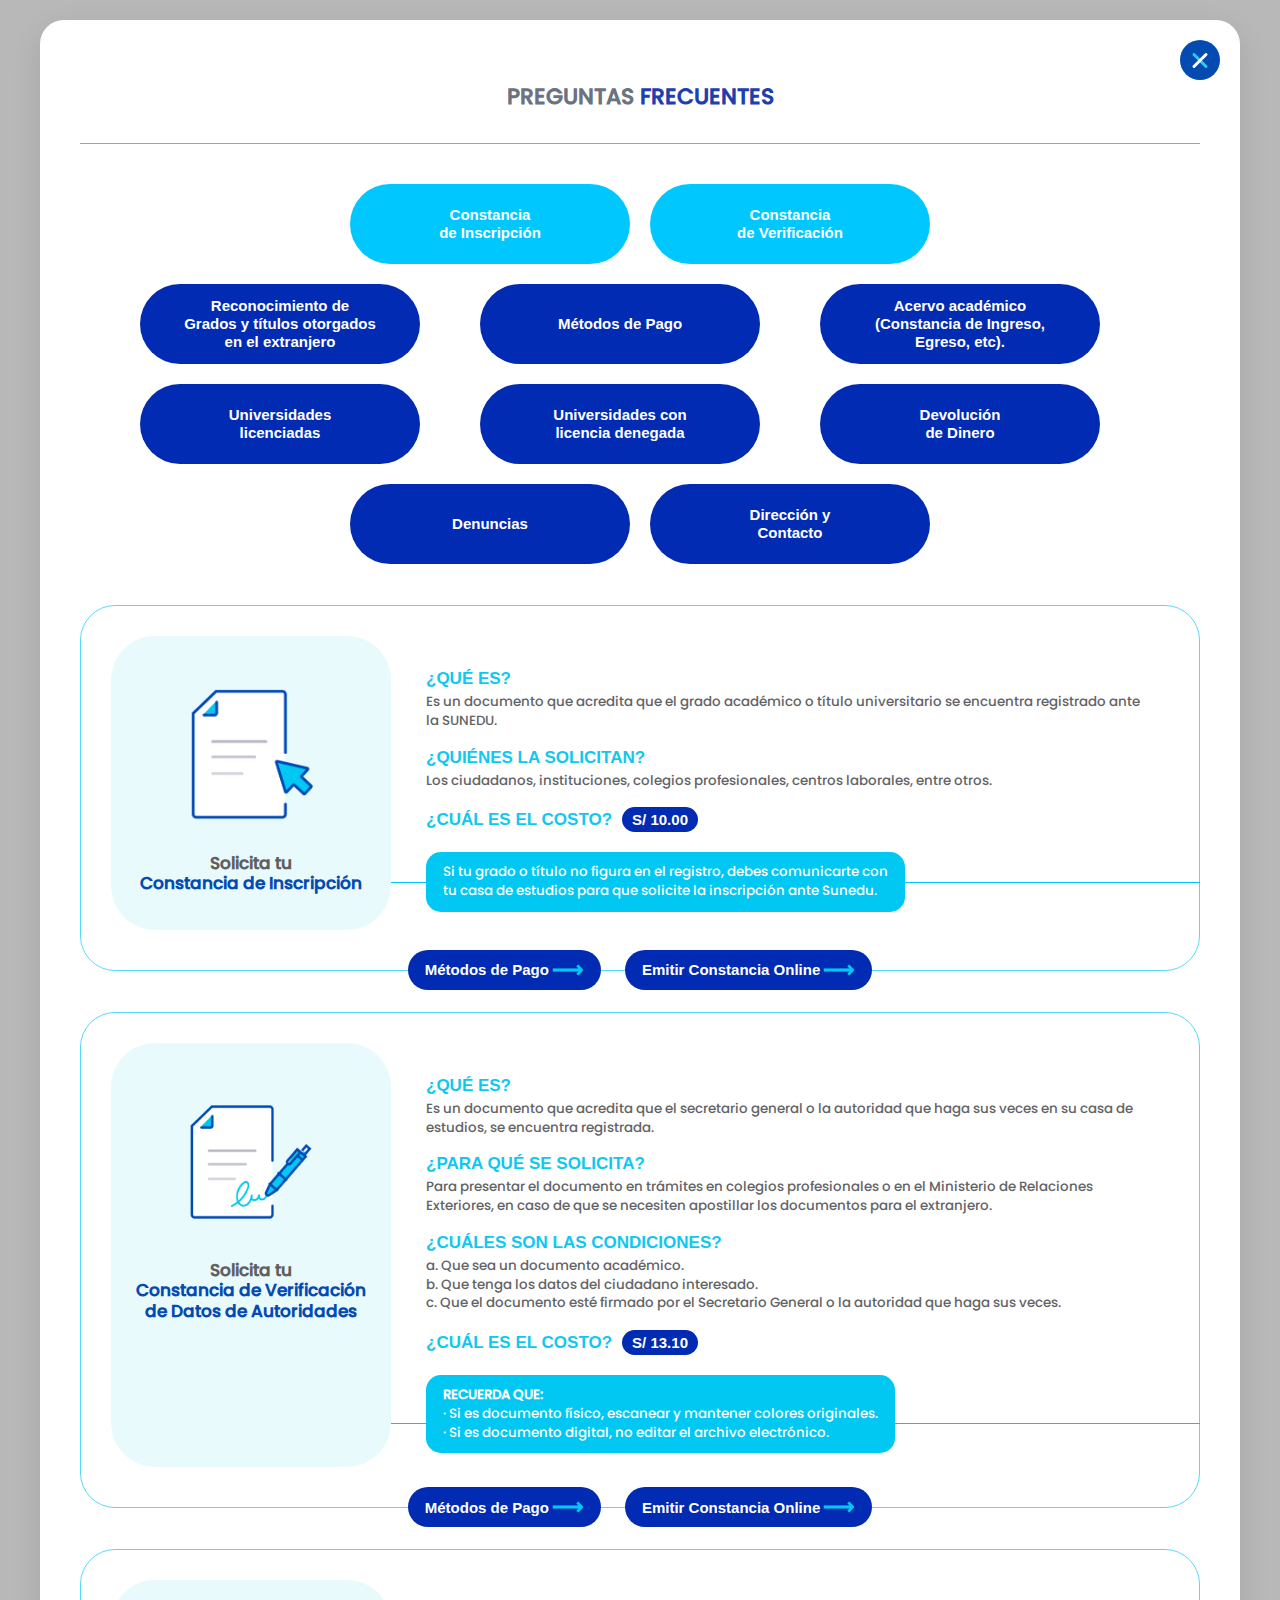
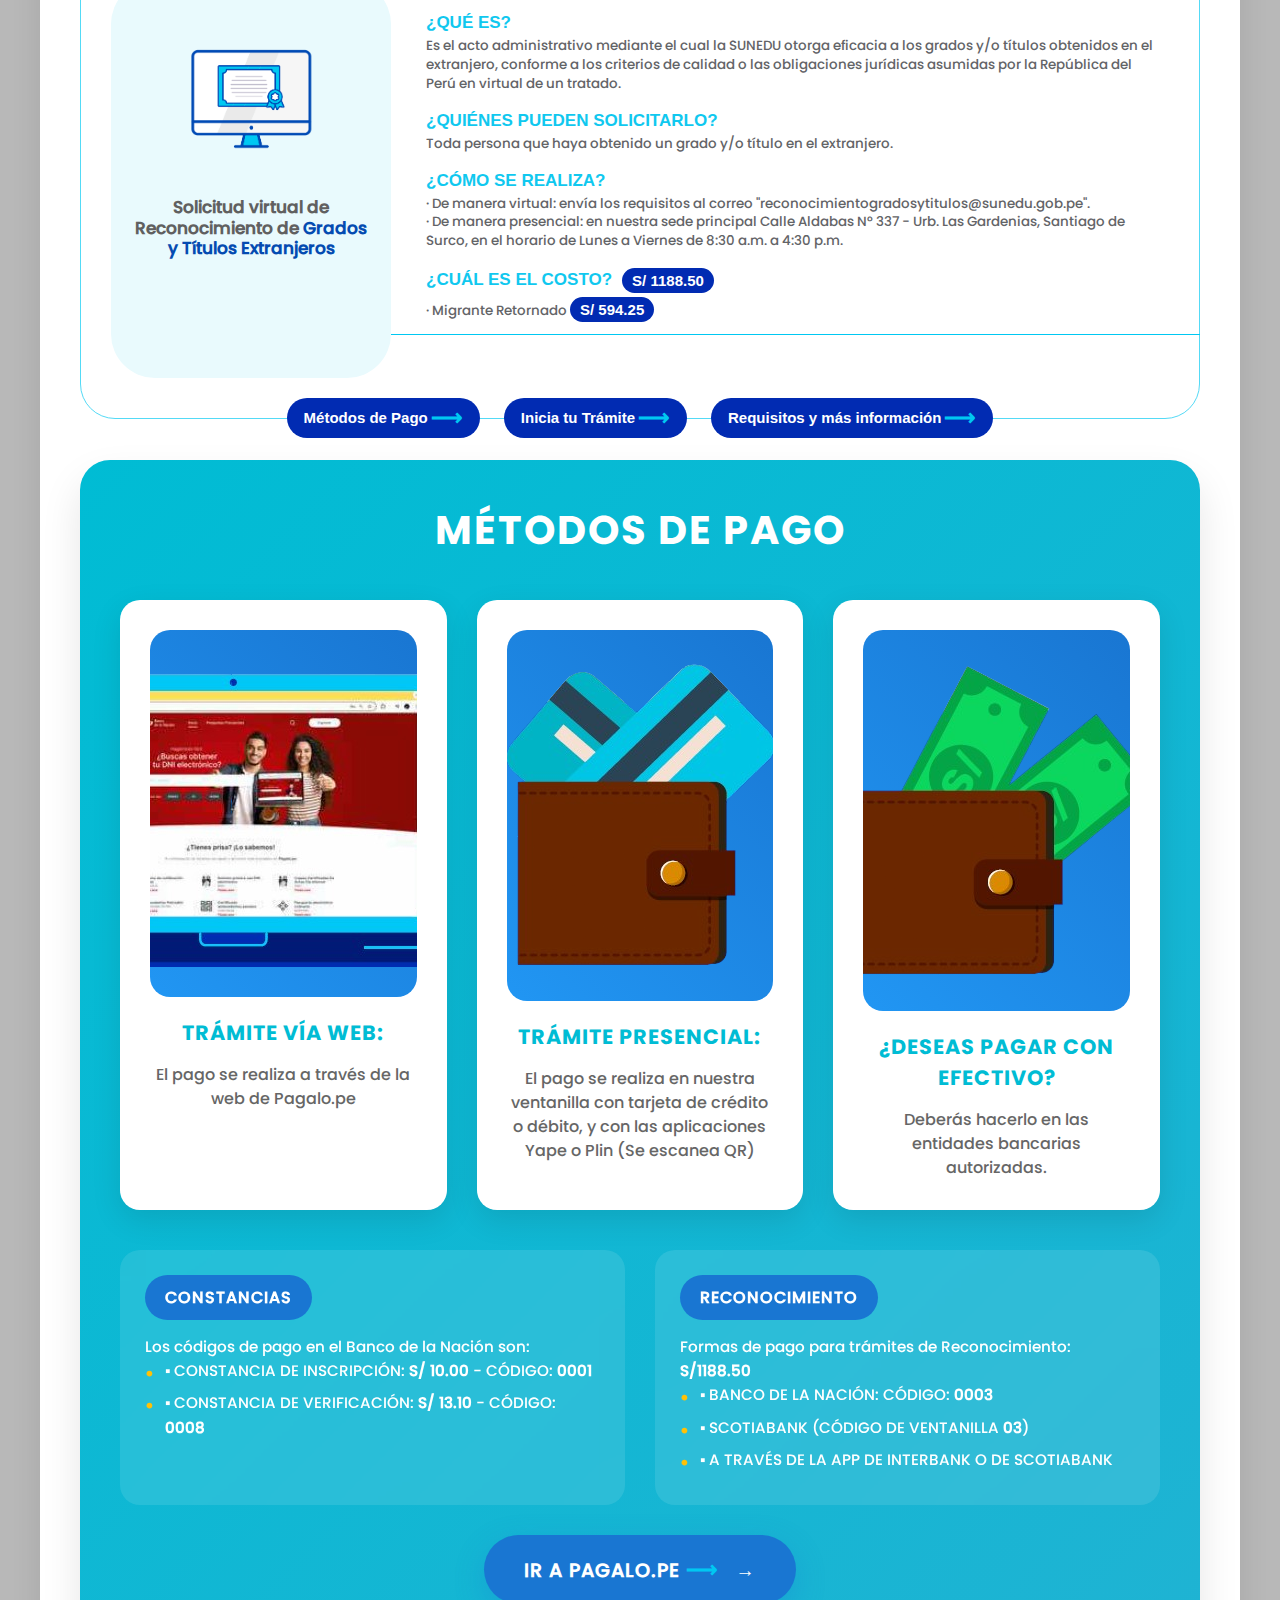
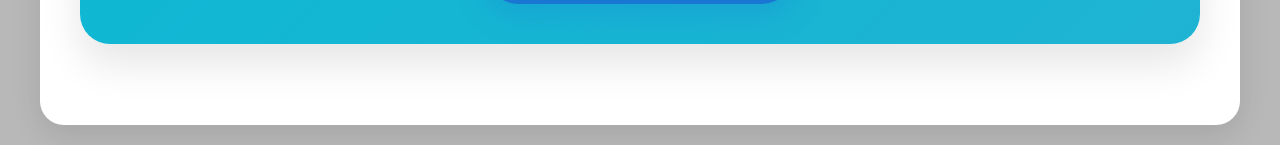
<file: preguntas-frecuentes.html>
<!DOCTYPE html>
<html lang="es">

<head>
    <meta charset="UTF-8" />
    <meta name="viewport" content="width=device-width, initial-scale=1.0" />
    <title>Preguntas Frecuentes</title>
    <link rel="icon" type="image/png" href="https://enlinea.sunedu.gob.pe/img/sunedu-logo-small.png">
    <link rel="stylesheet" href="estilos-preguntas-frecuentes.css" />
    <link rel="stylesheet" href="metodos-pago.css" />
</head>

<body>
    <div class="container">
        <div style="float: right; justify-content: right; margin: 0px;">
            <div class="btnCloseModal"></div>
        </div>

        <h1 class="title">
            PREGUNTAS <span class="highlight">FRECUENTES</span>
        </h1>

        <div class="divider"></div>

        <!-- todas las opciones de preguntas frecuentes -->
        <div class="buttons-grid">
            <div class="centered-row">
                <button class="button-inicio cyan" onclick="goToSection('constancia-inscripcion')">
                    Constancia<br>de Inscripción
                </button>

                <button class="button-inicio cyan" onclick="goToSection('constancia-verificacion')">
                    Constancia<br>de Verificación
                </button>
            </div>

            <button class="button-inicio blue" onclick="goToSection('reconocimiento-grados')">
                Reconocimiento de<br>Grados y títulos otorgados<br>en el extranjero
            </button>

            <button class="button-inicio blue" onclick="goToSection('metodos-pago')">
                Métodos de Pago
            </button>

            <button class="button-inicio blue" onclick="goToSection('acervo-academico')">
                Acervo académico<br>(Constancia de Ingreso,<br>Egreso, etc).
            </button>

            <button class="button-inicio blue" onclick="goToSection('universidades-licenciadas')">
                Universidades<br>licenciadas
            </button>

            <button class="button-inicio blue" onclick="goToSection('universidades-denegadas')">
                Universidades con<br>licencia denegada
            </button>

            <button class="button-inicio blue" onclick="goToSection('devolucion-dinero')">
                Devolución<br>de Dinero
            </button>

            <div class="centered-row">
                <button class="button-inicio blue" onclick="goToSection('denuncias')">
                    Denuncias
                </button>

                <button class="button-inicio blue" onclick="goToSection('direccion-contacto')">
                    Dirección y<br>Contacto
                </button>
            </div>

        </div>

        <div class="divider-sin-linea"></div>

        <!-- seccion constancia de inscripcion -->
        <section id="constancia-inscripcion">
            <div class="cuadro-container">
                <div class="cuadro-body">
                    <div class="left-part">
                        <div class="recuadro-left">
                            <div class="img-left-part-ci img-link"></div>
                            <div class="recuadro-titulo"><span class="txtUpOps">Solicita tu</span><br><span
                                    class="txtDownOps">Constancia de
                                    Inscripción</span></div>
                        </div>
                    </div>
                    <div class="right-part">
                        <div class="subcontainer">
                            <div class="pregunta-container">
                                <div class="pregunta">¿QUÉ ES?</div>
                                <div class="respuesta">Es un documento que acredita que el grado académico o título
                                    universitario se
                                    encuentra registrado ante la SUNEDU.</div>
                            </div>
                            <div class="pregunta-container">
                                <div class="pregunta">¿QUIÉNES LA SOLICITAN?</div>
                                <div class="respuesta">Los ciudadanos, instituciones, colegios profesionales, centros
                                    laborales,
                                    entre otros.</div>
                            </div>
                            <div class="pregunta-container">
                                <div class="pregunta">
                                    <span>¿CUÁL ES EL COSTO?</span>
                                    <button class="button-small">S/ 10.00</button>
                                </div>
                            </div>
                            <div class="texto-informativo-container">
                                <div class="texto-informativo">Si tu grado o título no figura en el registro, debes
                                    comunicarte con <span class="hide-on-small"><br></span> tu casa de estudios para que
                                    solicite la inscripción ante Sunedu.</div>
                            </div>
                        </div>
                        <div>
                            <div class="divider-right"></div>
                        </div>
                    </div>
                </div>
                <div class="cuadro-botones">
                    <button class="button-medium" onclick="goToSection('metodos-pago')"><span class="bm-text">Métodos de
                            Pago</span><span class="arrow-unicode">⟶</span></button>
                    <a class="button-medium" href="https://enlinea.sunedu.gob.pe/" target="_blank"><span
                            class="bm-text">Emitir Constancia Online</span><span class="arrow-unicode">⟶</span></a>
                </div>
            </div>
        </section>

        <div class="divider-sin-linea"></div>

        <!-- seccion constancia de verificacion -->
        <section id="constancia-verificacion">
            <div class="cuadro-container">
                <div class="cuadro-body">
                    <div class="left-part">
                        <div class="recuadro-left">
                            <div class="img-left-part-cv img-link"></div>
                            <div class="recuadro-titulo"><span class="txtUpOps">Solicita tu</span><br><span
                                    class="txtDownOps">Constancia de
                                    Verificación<br>de Datos de Autoridades</span></div>
                        </div>
                    </div>
                    <div class="right-part">
                        <div class="subcontainer">
                            <div class="pregunta-container">
                                <div class="pregunta">¿QUÉ ES?</div>
                                <div class="respuesta">Es un documento que acredita que el secretario general o la
                                    autoridad que haga sus veces en su casa de estudios, se encuentra registrada.</div>
                            </div>
                            <div class="pregunta-container">
                                <div class="pregunta">¿PARA QUÉ SE SOLICITA?</div>
                                <div class="respuesta">Para presentar el documento en trámites en colegios profesionales
                                    o en el Ministerio de Relaciones Exteriores, en caso de que se necesiten apostillar
                                    los documentos para el extranjero.</div>
                            </div>
                            <div class="pregunta-container">
                                <div class="pregunta">¿CUÁLES SON LAS CONDICIONES?</div>
                                <div class="respuesta">a. Que sea un documento académico.<br>b. Que tenga los datos del
                                    ciudadano interesado.<br>c. Que el documento esté firmado por el Secretario General
                                    o la autoridad que haga sus veces. </div>
                            </div>
                            <div class="pregunta-container">
                                <div class="pregunta">
                                    <span>¿CUÁL ES EL COSTO?</span>
                                    <button class="button-small">S/ 13.10</button>
                                </div>
                            </div>
                            <div class="texto-informativo-container">
                                <div class="texto-informativo"><b>RECUERDA QUE:</b><br>· Si es documento físico,
                                    escanear y mantener colores originales.<br>· Si es documento digital, no editar el
                                    archivo electrónico.</div>
                            </div>
                        </div>
                        <div>
                            <div class="divider-right"></div>
                        </div>
                    </div>
                </div>
                <div class="cuadro-botones">
                    <button class="button-medium" onclick="goToSection('metodos-pago')"><span class="bm-text">Métodos de
                            Pago</span><span class="arrow-unicode">⟶</span></button>
                    <a class="button-medium" href="https://enlinea.sunedu.gob.pe/" target="_blank"><span
                            class="bm-text">Emitir Constancia Online</span><span class="arrow-unicode">⟶</span></a>
                </div>
            </div>
        </section>

        <div class="divider-sin-linea"></div>

        <!-- seccion reconocimiento de grados -->
        <section id="reconocimiento-grados">    
            <div class="cuadro-container">
                <div class="cuadro-body">
                    <div class="left-part">
                        <div class="recuadro-left">
                            <div class="img-left-part-rg img-link"></div>
                            <div class="recuadro-titulo"><span class="txtUpOps">Solicitud virtual de<br>Reconocimiento
                                    de </span><span class="txtDownOps">Grados<br>y Títulos Extranjeros</span></div>
                        </div>
                    </div>
                    <div class="right-part">
                        <div class="subcontainer">
                            <div class="pregunta-container">
                                <div class="pregunta">¿QUÉ ES?</div>
                                <div class="respuesta">Es el acto administrativo mediante el cual la SUNEDU otorga
                                    eficacia a los grados y/o títulos obtenidos en el extranjero, conforme a los
                                    criterios de calidad o las obligaciones jurídicas asumidas por la República del Perú
                                    en virtual de un tratado.</div>
                            </div>
                            <div class="pregunta-container">
                                <div class="pregunta">¿QUIÉNES PUEDEN SOLICITARLO?</div>
                                <div class="respuesta">Toda persona que haya obtenido un grado y/o título en el
                                    extranjero.</div>
                            </div>
                            <div class="pregunta-container">
                                <div class="pregunta">¿CÓMO SE REALIZA?</div>
                                <div class="respuesta">· De manera virtual: envía los requisitos al correo
                                    "reconocimientogradosytitulos@sunedu.gob.pe".<br>· De manera presencial: en nuestra
                                    sede principal Calle Aldabas N° 337 - Urb. Las Gardenias, Santiago de Surco, en el
                                    horario de Lunes a Viernes de 8:30 a.m. a 4:30 p.m. </div>
                            </div>
                            <div class="pregunta-container">
                                <div class="pregunta">
                                    <span>¿CUÁL ES EL COSTO?</span>
                                    <button class="button-small">S/ 1188.50</button>
                                </div>
                                <div class="respuesta">· Migrante Retornado <button class="button-small">S/
                                        594.25</button></div>
                            </div>
                            <div class="texto-informativo-container">
                                <div class="texto-informativo no-content"></div>
                            </div>
                        </div>
                        <div>
                            <div class="divider-right"></div>
                        </div>
                    </div>
                </div>
                <div class="cuadro-botones mas-de-dos-botones">
                    <button class="button-medium" onclick="goToSection('metodos-pago')"><span class="bm-text">Métodos de
                            Pago</span><span class="arrow-unicode">⟶</span></button>
                    <a class="button-medium"
                        href="https://www.sunedu.gob.pe/presentar-solicitud-reconocimiento-grados-titulos-forma-virtual/"
                        target="_blank"><span class="bm-text">Inicia tu Trámite</span><span
                            class="arrow-unicode">⟶</span></a>
                    <a class="button-medium"
                        href="https://www.sunedu.gob.pe/procedimiento-de-reconocimiento-de-grados-y-titulos-extranjeros/"
                        target="_blank"><span class="bm-text">Requisitos y más información</span><span
                            class="arrow-unicode">⟶</span></a>
                </div>
            </div>
        </section>

        <div class="divider-sin-linea"></div>

        <!-- seccion metodos de pago -->
        <section id="metodos-pago">
            <div class="container-mp">
                <h1 class="title-mp">MÉTODOS DE PAGO</h1>

                <div class="payment-methods">
                    <div class="method-card">
                        <div class="icon-container">
                            <img src="assets/icons/web.png" alt="tramite via web" class="web-icon">
                        </div>
                        <h3 class="method-title">Trámite vía web:</h3>
                        <p class="method-description">
                            El pago se realiza a través de la web de Pagalo.pe
                        </p>
                    </div>

                    <div class="method-card">
                        <div class="icon-container">
                            <img src="assets/icons/wallet.png" alt="tramite via web" class="web-icon">
                        </div>
                        <h3 class="method-title">Trámite presencial:</h3>
                        <p class="method-description">
                            El pago se realiza en nuestra ventanilla con tarjeta de crédito o débito, y con las
                            aplicaciones Yape o Plin (Se escanea QR)
                        </p>
                    </div>

                    <div class="method-card">
                        <div class="icon-container">
                            <img src="assets/icons/cash-wallet.png" alt="tramite via web" class="web-icon">
                        </div>
                        <h3 class="method-title">¿Deseas pagar con efectivo?</h3>
                        <p class="method-description">
                            Deberás hacerlo en las entidades bancarias autorizadas.
                        </p>
                    </div>
                </div>

                <div class="info-section">
                    <div class="info-card">
                        <div class="info-title">Constancias</div>
                        <div class="info-content">
                            <p>Los códigos de pago en el Banco de la Nación son:</p>
                            <ul>
                                <li>▪ CONSTANCIA DE INSCRIPCIÓN: <b>S/ 10.00</b> - CÓDIGO: <b>0001</b></li>
                                <li>▪ CONSTANCIA DE VERIFICACIÓN: <b>S/ 13.10</b> - CÓDIGO: <b>0008</b></li>
                            </ul>
                        </div>
                    </div>

                    <div class="info-card">
                        <div class="info-title">Reconocimiento</div>
                        <div class="info-content">
                            <p>Formas de pago para trámites de Reconocimiento: <b>S/1188.50</b></p>
                            <ul>
                                <li>▪ BANCO DE LA NACIÓN: CÓDIGO: <b>0003</b></li>
                                <li>▪ SCOTIABANK (CÓDIGO DE VENTANILLA <b>03</b>)</li>
                                <li>▪ A TRAVÉS DE LA APP DE INTERBANK O DE SCOTIABANK</li>
                            </ul>
                        </div>
                    </div>
                </div>

                <div class="cta-button">
                    <a href="https://pagalo.pe/" target="_blank" class="pagalo-btn">Ir a PAGALO.PE <span
                            class="arrow-unicode">⟶</span></a>
                </div>
            </div>
        </section>

        <div class="divider-sin-linea"></div>
    </div>

    <script>
        function goToSection(section) {
            window.location.href = '#' + section;
        }
    </script>
</body>

</html>
</file>
<file: assets/css/estilos-preguntas-frecuentes.css>
/* 
  Author: Juan Castro
  Copyright © 2025 Juan Castro. All rights reserved.
  Description: Estilos para la página de Preguntas Frecuentes de SUNEDU
*/

@font-face {
    font-family: "Poppins-Bold";
    src:
        url("/assets/fonts/Poppins-Bold.otf") format("opentype"),
        url("/assets/fonts/Poppins-Bold.ttf") format("truetype");
}

@font-face {
    font-family: "Poppins-Medium";
    src:
        url("/assets/fonts/Poppins-Medium.otf") format("opentype"),
        url("/assets/fonts/Poppins-Medium.ttf") format("truetype");
}

* {
    margin: 0;
    padding: 0;
    box-sizing: border-box;
}

html {
    scroll-behavior: smooth;
}

body {
    font-family: "Poppins-Medium", sans-serif;
    background-color: #b8b8b8;
    min-height: 100vh;
    display: flex;
    align-items: center;
    justify-content: center;
    padding: 20px;
}

h1,
h2,
h3 {
    font-family: "Poppins-Bold", sans-serif;
}

.container {
    background-color: white;
    border-radius: 24px;
    padding: 40px;
    max-width: 1200px;
    width: 100%;
    position: relative;
    box-shadow: 0 10px 30px rgba(0, 0, 0, 0.1);
}

.btnCloseModal {
    width: 40px;
    height: 40px;
    background-color: #044bb1;
    position: absolute;
    top: 20px;
    right: 20px;
    border-radius: 50%;
    transition: all 0.3s ease;
    cursor: pointer;
    display: flex;
    align-items: center;
    justify-content: center;
}

.btnCloseModal:before,
.btnCloseModal:after {
    content: '';
    position: absolute;
    width: 20px;
    height: 3px;
    background-color: white;
    border-radius: 2px;
}

.btnCloseModal:hover {
    transform: rotate(180deg);
}

.btnCloseModal:before {
    transform: rotate(45deg);
    background-color: #2fc7f0;
}

.btnCloseModal:after {
    transform: rotate(-45deg);
    background-color: #FFF;
}

.title {
    text-align: center;
    font-size: clamp(18px, 4vw, 22px);
    color: #6b7280;
    margin-bottom: 30px;
    font-family: 'Poppins-Medium';
    margin-top: 20px;
}

.title .highlight {
    color: #1e40af;
    font-weight: 700;
}

.divider {
    height: 1px;
    background-color: rgb(100 128 217 / 75%);
    margin-bottom: 40px;
}

.divider-sin-linea {
    height: 1px;
    margin-bottom: 40px;
}

.buttons-grid {
    display: grid;
    grid-template-columns: repeat(auto-fit, minmax(250px, 1fr));
    gap: 20px;
    max-width: 900px;
    margin: 0 auto;
}

.centered-row {
    grid-column: 1 / -1;
    display: flex;
    flex-wrap: wrap;
    justify-content: center;
    gap: 20px;
    width: 100%;
}

.button-inicio {
    width: 100%;
    max-width: 280px;
    height: 80px;
    padding: 15px;
    border: none;
    border-radius: 50px;
    font-size: clamp(14px, 2.5vw, 15px);
    font-weight: 600;
    color: white;
    cursor: pointer;
    transition: all 0.3s ease;
    text-align: center;
    display: flex;
    align-items: center;
    justify-content: center;
    line-height: 1.2;
    font-family: sans-serif;
    text-decoration: none;
}

.button-inicio:hover {
    transform: translateY(-2px);
    box-shadow: 0 8px 20px rgba(0, 0, 0, 0.15);
}

.button-inicio.cyan {
    background-color: #00c8ff;
}

.button-inicio.blue {
    background-color: rgb(1 43 178);
}

.cuadro-container {
    background-color: white;
    border: 1px solid rgb(84 218 246);
    border-radius: 35px;
    padding: 30px;
    width: 100%;
    display: flex;
    flex-direction: column;
    align-items: center;
    padding-bottom: 0px;
}

.devolucion-dinero-container{
    padding-bottom: 0px;
    position: relative;
}

.cuadro-body {
    display: flex;
    flex-direction: row;
    align-items: stretch;
}

.cuadro-body-with-button-medium{
    margin-bottom: -10px;
}

.left-part {
    flex: 0 0 auto;
    display: flex;
    justify-content: center;
}

.recuadro-left {
    background-color: rgb(233 250 253);
    border-radius: 44px;
    padding: 20px;
    text-align: center;
    min-width: 280px;
}

.recuadro-titulo {
    text-align: center;
    margin-bottom: 16px;
    font-size: clamp(15px, 2.5vw, 17px);
    line-height: 1.2;
}

.img-link {
    border: 1px solid rgba(0, 0, 0, .0001);
    width: 100%;
    max-width: 271px;
    min-height: 197px;
    margin: auto;
    display: flex;
    align-items: center;
    justify-content: center;
    transition: transform 0.3s ease;
    background-position: center !important;
    background-repeat: no-repeat !important;
    background-size: 52% !important;
}

.img-link:hover {
    transform: rotate(-10deg);
}

.img-left-part-ci {
    background: url("/assets/icons/constancia-inscripcion.png");
}

.img-left-part-cv {
    background: url("/assets/icons/constancia-verificacion.png");
}

.img-left-part-rg {
    background: url("/assets/icons/reconocimiento-grados.png");
}

.img-left-part-dd {
    background: url("/assets/icons/devolucion-dinero.png");
}

.img-left-part-rng {
    background: url("/assets/icons/registro-nacional-grados.png");
}

.img-left-part-aa {
    background: url("/assets/icons/acervo-academico.png");
}

.img-left-part-de {
    background: url("/assets/icons/denuncias.png");
}

.img-left-part-dc {
    background: url("/assets/icons/direccion-contacto.png");
}

.txtUpOps {
    color: #606060;
    font-weight: bold;
}

.txtDownOps {
    color: #044bb1;
    font-weight: bold;
}

.right-part {
    flex: 1;
    min-width: 0;
    display: flex;
    flex-direction: column;
}

.cuadro-botones {
    display: flex;
    gap: 24px;
}

.subcontainer {
    padding-left: 35px;
    padding-top: 33px;
    padding-right: 14px;
    padding-bottom: 14px;
}

.subcontainer-sin-padding-bottom {
    padding-bottom: 0px;
}

.subcontainer-2{
    padding-left: 35px;
    padding-right: 14px;
}

.subcontainer-3 {
    margin-top: 17px;
}

.pregunta-container {
    margin-bottom: 17px;
}

.pregunta {
    color: rgb(16 200 239);
    font-size: clamp(15px, 2.5vw, 17px);
    font-weight: bold;
    font-family: sans-serif;
    margin-bottom: 4px;
    display: flex;
    align-items: center;
    flex-wrap: wrap;
    gap: 5px;
}

.pregunta-denuncia {
    font-size: clamp(14px, 2vw, 16px);
}

.pregunta-container .respuesta {
    color: #636467;
    font-size: clamp(12px, 2vw, 13.4px);
    line-height: 1.4;
}

.respuesta ul {
    list-style-type: square;
    padding-left: 17px;
}

.pregunta-container-fut {
    margin-bottom: 8px;
}

.pregunta-container-denuncias {
    font-size: clamp(14px, 2vw, 16px);
}

.pregunta-container-sin-margin-bottom {
    margin-bottom: 0px;
}

.button-fut {
    position: relative;
    z-index: 2;
    display: flex;
}

.button-small {
    background-color: rgb(1 43 178);
    color: white;
    border: none;
    border-radius: 44px;
    padding: 4px 10px;
    font-size: clamp(13px, 2vw, 15px);
    font-weight: bold;
    white-space: nowrap;
}

.button-small-fut{
    padding: 0px 15px;
    align-items: center;
    cursor: pointer;
    text-decoration: none;
    display: flex;
    justify-content: space-between;
    gap: 7px;
}

.button-small-fut:hover {
    transform: translateY(-1px);
    background-color: rgb(1, 50, 200);
    box-shadow: 0 8px 20px rgba(0, 0, 0, 0.15);
}

.texto-informativo-container {
    margin-top: 20px;
}

.texto-informativo-container-rng{
    position: relative;
    z-index: 2;
}

.subcontainer .texto-informativo {
    background-color: rgb(0 200 242);
    color: white;
    font-size: clamp(12px, 2vw, 13.4px);
    border-radius: 15px;
    padding-top: 11px;
    padding-bottom: 11px;
    padding-left: 17px;
    padding-right: 17px;
    width: fit-content;
    line-height: 1.4;
}

.texto-informativo.no-content{
    background-color: transparent;
}

.divider-right {
    height: 1px;
    background-color: rgb(0 200 242);
    margin-top: -44px;
    margin-right: -31px;
}

.divider-right-rng{
    margin-top: -34px;
    position: relative;
    z-index: 1;
}

.divider-right-aa {
    margin-top: -30px;
    position: relative;
    z-index: 1;
}

.button-medium {
    background-color: rgb(1 43 178);
    color: white;
    border: none;
    border-radius: 44px;
    padding-left: 17px;
    padding-right: 17px;
    padding-top: 7px;
    padding-bottom: 7px;
    font-size: clamp(13px, 2vw, 15px);
    font-weight: bold;
    display: flex;
    align-items: center;
    cursor: pointer;
    transition: all 0.3s ease;
    white-space: nowrap;
    text-decoration: none;
    font-family: sans-serif;
    position: relative;
    bottom: -20px;
}

.button-medium:hover {
    transform: translateY(-1px);
    background-color: rgb(1, 50, 200);
    box-shadow: 0 8px 20px rgba(0, 0, 0, 0.15);
}

.bm-text {
    padding-right: 3px;
}

.arrow-unicode {
    font-size: 22px;
    color: rgb(0 200 242);
}

.long-word {    
    word-break: break-word;
    overflow-wrap: break-word;
    word-wrap: break-word;
}

.mac-list {
    padding-left: 0 !important;
    margin: 0;
    display: grid;
    grid-template-columns: repeat(auto-fit, minmax(150px, 1fr));
    gap: 0.5rem 2rem;
    padding-top: 4px;
}

.mac-list li {
    list-style-type: none;
}

.contacto-icon {
    width: 100%;
    max-width: 20px;
    height: auto;
}

.pregunta-contacto {
    flex-wrap: nowrap;
}

.respuesta-contacto {
    display: flex;
    align-items: center;
    justify-content: flex-start;
    gap: 6px;
}

.back-to-top {
  position: fixed;
  bottom: 20px;
  right: 20px;
  width: 50px;
  height: 50px;
  display: flex;
  align-items: center;
  justify-content: center;
  z-index: 1000;
  transition: transform 0.3s ease;
  color: #012bb2;
}

.back-to-top svg {
  width: 100%;
  height: 100%;
}

/* Tablet styles */
@media (max-width: 1024px) {
    .container {
        padding: 30px 25px;
    }

    .buttons-grid {
        grid-template-columns: repeat(auto-fit, minmax(220px, 1fr));
        gap: 15px;
    }

    .cuadro-container {
        align-items: center;
    }

    .devolucion-dinero-container{
        padding-bottom: 0px;
        position: relative;
    }

    .cuadro-body {
        flex-direction: column;
    }

    .left-part {
        width: 100%;
        justify-content: center;
    }

    .recuadro-left {
        min-width: auto;
        width: 100%;
        max-width: 320px;
    }

    .right-part {
        width: 100%;
    }

    .cuadro-botones.mas-de-dos-botones {
        flex-direction: column;
        align-items: center;
        padding-right: 0px;
        gap: 5px;
    }

    .subcontainer-3 {
        padding-left: 35px;
        padding-bottom: 0px;
        padding-right: 14px;
    }

    .cuadro-body-sin-margin-bottom {
        margin-bottom: 0px;
    }
}

/* Mobile Styles */
@media (max-width: 768px) {
    .container {
        padding: 25px 20px;
        margin: 10px;
    }

    .btnCloseModal {
        top: 9px;
        right: 9px;
        width: 35px;
        height: 35px;
    }

    .buttons-grid {
        grid-template-columns: 1fr;
        gap: 15px;
    }

    .button-inicio {
        max-width: none;
        width: 100%;
        height: 70px;
        font-size: 14px;
    }

    .centered-row {
        flex-direction: column;
        align-items: center;
    }

    .cuadro-container {
        padding: 20px;
        align-items: center;
        padding-bottom: 0px;
    }

    .devolucion-dinero-container{
        padding-bottom: 0px;
        position: relative;
    }

    .recuadro-left {
        padding: 15px;
    }

    .img-link {
        min-height: 150px;
        background-size: 46% !important;
    }

    .subcontainer {
        padding-left: 14px;
        padding-bottom: 6px;
    }

    .subcontainer-2 {
        padding-left: 14px;
        padding-top: 10px;
    }

    .subcontainer-3 {
        margin-top: 17px;
        padding-left: 13px;
    }

    .subcontainer-2-texto-centrado {
        text-align: center;
    }

    .cuadro-botones {
        flex-direction: column;
        align-items: center;
        padding-right: 0px;
        gap: 5px;
    }

    .hide-on-small {
        display: none;
    }

    .divider-right {
        display: none;
    }

    .texto-informativo.no-content{
        display: none;
    }

    .mac-list {
        grid-template-columns: repeat(auto-fit, minmax(120px, 1fr));
        gap: 1rem;
    }

    .back-to-top {
        width: 45px;
        height: 45px;
    }
}

/* Small mobile styles */
@media (max-width: 480px) {
    .container {
        padding: 20px 15px;
    }

    .title {
        margin-bottom: 20px;
    }

    .divider {
        margin-bottom: 30px;
    }

    .button-inicio {
        height: 60px;
        font-size: 13px;
        padding: 12px;
    }

    .cuadro-container {
        border-radius: 25px;
        padding: 15px 0px;
    }

    .cuadro-container-with-button-medium {
        padding: 15px 0px;
    }

    .cuadro-body {
        margin-bottom: 7px;
    }

    .left-part {
        padding: 0px 10px;
    }

    .recuadro-left {
        border-radius: 30px;
        padding: 12px;
    }

    .img-link {
        min-height: 120px;
        font-size: 36px;
        background-size: 34% !important;
    }

    .pregunta-container {
        margin-bottom: 15px;
    }

    .pregunta-container-ultima {
        margin-bottom: 3px;
    }

    .cuadro-botones {
        margin-bottom: 0px;
    }

    .button-medium {
        position: static;
    }

    .button-text-align-center {
        text-align: center;
    }

    .texto-informativo-container.no-content{
        display: none;
    }

    .subcontainer-3 {
        margin-top: 0px;
    }

    .subcontainer-sin-padding-bottom {
        padding-bottom: 0px;
    }

    .mac-list {
        grid-template-columns: repeat(auto-fit, minmax(100px, 1fr));
        gap: 1rem;
    }

    .back-to-top {
        width: 35px;
        height: 35px;
    }
}

/* Large screen adjustments */
@media (min-width: 1200px) {
    .buttons-grid {
        grid-template-columns: repeat(3, 1fr);
        max-width: 1000px;
    }
}
</file>
<file: assets/css/metodos-pago.css>
.container-mp {
    max-width: 1200px;
    margin: 0 auto;
    background-color: rgb(0 200 242);
    border-radius: 30px;
    box-shadow: 0 20px 40px rgba(0, 0, 0, 0.1);
    padding-top: 40px;
    padding-left: 40px;
    padding-right: 40px;
    padding-bottom: 0px;
    display: flex;
    flex-direction: column;
}

.title-mp {
    text-align: center;
    color: white;
    font-size: clamp(17px, 2.5vw, 20px);
    font-weight: bold;
    margin-bottom: 34px;
    letter-spacing: 1px;
    font-family: 'Poppins-Medium';
}

.payment-methods {
    display: grid;
    grid-template-columns: repeat(auto-fit, minmax(320px, 1fr));
    gap: 30px;
    margin-bottom: 40px;
}

.method-card {
    background: white;
    border-radius: 20px;
    padding: 24px;
    text-align: center;
    box-shadow: 0 10px 30px rgba(0, 0, 0, 0.1);
    transition: transform 0.3s ease, box-shadow 0.3s ease;
}

.method-card:hover {
    transform: translateY(-5px);
    box-shadow: 0 15px 40px rgba(0, 0, 0, 0.15);
}

.icon-container {
    border-radius: 20px;
    margin-bottom: 20px;
    display: flex;
    align-items: center;
    justify-content: center;
    min-height: 120px;
    position: relative;
    background-color: rgb(0 44 178);
    overflow: visible;
}

.web-icon {
    align-items: center;
    height: auto;
    position: absolute;
    top: -16px;
    max-width: 100%;
    object-fit: contain;
    max-height: 127px;
}

.method-title {
    color: rgb(0 200 242);
    font-weight: bold;
    margin-bottom: 13px;
    text-transform: uppercase;
    letter-spacing: 1px;
    font-size: clamp(15px, 2.5vw, 15.8px);
    font-family: 'Poppins-Medium';
}

.method-description {
    color: #666;
    font-size: clamp(13px, 2vw, 16px);
    line-height: 1.5;
}

.info-section {
    display: grid;
    grid-template-columns: repeat(auto-fit, minmax(280px, 1fr));
    gap: 30px;
    margin-bottom: 30px;
}

.info-card {
    border-radius: 20px;
    backdrop-filter: blur(10px);
    background-color: rgb(0 156 229);
    padding-bottom: 4px;
    padding-top: 0px;
    padding-left: 20px;
    padding-right: 20px;
}

.info-title {
    background: white;
    color: rgb(0 48 197);
    padding: 2px 11px;
    border-radius: 12px;
    font-size: clamp(13px, 2vw, 16px);;;
    font-weight: bold;
    display: inline-block;
    text-transform: uppercase;
    letter-spacing: 1px;
    position: relative;
    top: -16px;
}

.info-content {
    color: white;
    font-size: clamp(12px, 2vw, 15px);;
    line-height: 1.6;
    position: relative;
    top: -7px;
}

.info-content ul {
    list-style: none;
    padding-left: 0;
}

.info-content li {
    position: relative;
}

.cta-button {
    text-align: center;
    display: flex;
    margin-bottom: -24px;
    justify-content: center;
}

.pagalo-btn {
    background-color: rgb(1 43 178);
    color: white;
    border: none;
    border-radius: 44px;
    font-size: clamp(14px, 2vw, 16px);
    font-weight: bold;
    align-items: center;
    cursor: pointer;
    transition: all 0.3s ease;
    white-space: nowrap;
    text-decoration: none;
    font-family: sans-serif;
    padding: 11px 18px;
}

.pagalo-btn:hover {
    transform: translateY(-1px);
    background-color: rgb(1, 50, 200);
    box-shadow: 0 8px 20px rgba(0, 0, 0, 0.15);
}

/* Responsive Design */
@media (max-width: 768px) {
    .title-mp {
        margin-bottom: 20px;
    }

    .payment-methods {
        grid-template-columns: 1fr;
        gap: 20px;
    }

    .method-card {
        padding: 20px;
    }

    .icon-container {
        padding: 20px;
        min-height: 120px;
    }

    .info-section {
        grid-template-columns: 1fr;
        gap: 20px;
    }

    .info-card {
        padding: 20px;
    }

    .pagalo-btn {
        padding: 12px 22px;
        bottom: 0px;
    }
}

@media (max-width: 480px) {
    .container-mp {
        padding: 24px 10px;
        display: flex;
        flex-direction: column;
        align-items: center;
    }

    .info-title{
        position: static;
    }

    .info-content {
        position: static;
        padding-top: 10px;
    }

    .cta-button {
        margin-bottom: 0;
    }

    .pagalo-btn-texto-largo{
        white-space: normal;
        margin: 0px 15px;
    }

    .web-icon-tramite-via-web{
        top: auto;
    }
}
</file>
<file: assets/css/seccion-pasos.css>
/* 
  Author: Juan Castro
  Copyright © 2025 Juan Castro. All rights reserved.
  Description: Estilos para la sección pasos de la página de Preguntas Frecuentes de SUNEDU
*/

.pasos{
    display: flex;
    justify-content: space-between;
    margin: 24px 0;
    gap: 24px;
}

.paso-container{
    background-color: white;
    border: 1px solid rgb(84 218 246);
    border-radius: 35px;
    width: 100%;
    display: flex;
    flex-direction: column;
    align-items: center;
    padding-top: 14px;
    padding-bottom: 8px;
    padding-left: 13px;
    padding-right: 13px;
}

.paso-titulo{
    display: flex;
    align-items: center;
    margin-bottom: 13px;
    width: 100%;
}

.paso-texto-titulo{
    color: #636467;
    font-size: clamp(13px, 2vw, 16px);;
    line-height: 1.4;
    padding: 0px 18px;
}

.paso-numero{
    background-color: rgb(0 200 242);
    border-radius: 30px;
    color: white;
    padding: 8px 16px;
    font-size: clamp(14px, 2vw, 18px);
    white-space: nowrap;
}

.paso-img{
    width: 100%;
    max-width: 489px;
    height: auto;
}

.paso-img-overflow{
    max-width: 523px;
    height: 323.624px;
    right: 11px;
    position: absolute;
}


@media (max-width: 1264px) {
    .paso-img-overflow {
        position: static;
        width: 100%;
        height: auto;
        max-width: 100%;
        right: auto;
    }
}

@media (max-width: 1024px) {
    .pasos {
        margin-top: 0;
    }
}

@media (max-width: 768px) {
    .pasos {
        flex-direction: column;
        align-items: center;
        margin-top: 0;
        margin-bottom: 10px;
    }

    .paso-container {
        width: 90%;
    }
}

@media (max-width: 480px) {
    .pasos-container {
        margin-bottom: 12px;
    }

    .paso-titulo{
        flex-direction: column;
    }

    .paso-texto-titulo {
        padding: 0px 0px;
        padding-top: 10px;
        text-align: center;
    }
}
</file>
<file: estilos-preguntas-frecuentes.css>
@font-face {
    font-family: "Poppins-Bold";
    src:
        url("assets/fonts/Poppins-Bold.otf") format("opentype"),
        url("assets/fonts/Poppins-Bold.ttf") format("truetype");
}

@font-face {
    font-family: "Poppins-Medium";
    src:
        url("assets/fonts/Poppins-Medium.otf") format("opentype"),
        url("assets/fonts/Poppins-Medium.ttf") format("truetype");
}

* {
    margin: 0;
    padding: 0;
    box-sizing: border-box;
}

html {
    scroll-behavior: smooth;
}

body {
    font-family: "Poppins-Medium", sans-serif;
    background-color: #b8b8b8;
    min-height: 100vh;
    display: flex;
    align-items: center;
    justify-content: center;
    padding: 20px;
}

h1,
h2,
h3 {
    font-family: "Poppins-Bold", sans-serif;
}

.container {
    background-color: white;
    border-radius: 24px;
    padding: 40px;
    max-width: 1200px;
    width: 100%;
    position: relative;
    box-shadow: 0 10px 30px rgba(0, 0, 0, 0.1);
}

.btnCloseModal {
    width: 40px;
    height: 40px;
    background-color: #044bb1;
    position: absolute;
    top: 20px;
    right: 20px;
    border-radius: 50%;
    transition: all 0.3s ease;
    cursor: pointer;
    display: flex;
    align-items: center;
    justify-content: center;
}

.btnCloseModal:before,
.btnCloseModal:after {
    content: '';
    position: absolute;
    width: 20px;
    height: 3px;
    background-color: white;
    border-radius: 2px;
}

.btnCloseModal:hover {
    transform: rotate(180deg);
}

.btnCloseModal:before {
    transform: rotate(45deg);
    background-color: #2fc7f0;
}

.btnCloseModal:after {
    transform: rotate(-45deg);
    background-color: #FFF;
}

.title {
    text-align: center;
    font-size: clamp(18px, 4vw, 22px);
    color: #6b7280;
    margin-bottom: 30px;
    font-family: 'Poppins-Medium';
    margin-top: 20px;
}

.title .highlight {
    color: #1e40af;
    font-weight: 700;
}

.divider {
    height: 1px;
    background-color: rgb(100 128 217 / 75%);
    margin-bottom: 40px;
}

.divider-sin-linea {
    height: 1px;
    margin-bottom: 40px;
}

.buttons-grid {
    display: grid;
    grid-template-columns: repeat(auto-fit, minmax(250px, 1fr));
    gap: 20px;
    max-width: 900px;
    margin: 0 auto;
}

.centered-row {
    grid-column: 1 / -1;
    display: flex;
    flex-wrap: wrap;
    justify-content: center;
    gap: 20px;
    width: 100%;
}

.button-inicio {
    width: 100%;
    max-width: 280px;
    height: 80px;
    padding: 15px;
    border: none;
    border-radius: 50px;
    font-size: clamp(14px, 2.5vw, 15px);
    font-weight: 600;
    color: white;
    cursor: pointer;
    transition: all 0.3s ease;
    text-align: center;
    display: flex;
    align-items: center;
    justify-content: center;
    line-height: 1.2;
    font-family: sans-serif;
    text-decoration: none;
}

.button-inicio:hover {
    transform: translateY(-2px);
    box-shadow: 0 8px 20px rgba(0, 0, 0, 0.15);
}

.button-inicio.cyan {
    background-color: #00c8ff;
}

.button-inicio.blue {
    background-color: rgb(1 43 178);
}

.cuadro-container {
    background-color: white;
    border: 1px solid rgb(84 218 246);
    border-radius: 35px;
    padding: 30px;
    width: 100%;
    display: flex;
    flex-direction: column;
    align-items: center;
    padding-bottom: 0px;
}

.devolucion-dinero-container{
    padding-bottom: 0px;
    position: relative;
}

.cuadro-body {
    display: flex;
    flex-direction: row;
    align-items: stretch;
}

.cuadro-body-with-button-medium{
    margin-bottom: -10px;
}

.left-part {
    flex: 0 0 auto;
    display: flex;
    justify-content: center;
}

.recuadro-left {
    background-color: rgb(233 250 253);
    border-radius: 44px;
    padding: 20px;
    text-align: center;
    min-width: 280px;
}

.recuadro-titulo {
    text-align: center;
    margin-bottom: 16px;
    font-size: clamp(15px, 2.5vw, 17px);
    line-height: 1.2;
}

.img-link {
    border: 1px solid rgba(0, 0, 0, .0001);
    width: 100%;
    max-width: 271px;
    min-height: 197px;
    margin: auto;
    display: flex;
    align-items: center;
    justify-content: center;
    transition: transform 0.3s ease;
    background-position: center !important;
    background-repeat: no-repeat !important;
    background-size: 52% !important;
}

.img-link:hover {
    transform: rotate(-10deg);
}

.img-left-part-ci {
    background: url("assets/icons/constancia-inscripcion.png");
}

.img-left-part-cv {
    background: url("assets/icons/constancia-verificacion.png");
}

.img-left-part-rg {
    background: url("assets/icons/reconocimiento-grados.png");
}

.img-left-part-dd {
    background: url("assets/icons/devolucion-dinero.png");
}

.img-left-part-rng {
    background: url("assets/icons/registro-nacional-grados.png");
}

.img-left-part-aa {
    background: url("assets/icons/acervo-academico.png");
}

.img-left-part-de {
    background: url("assets/icons/denuncias.png");
}

.txtUpOps {
    color: #606060;
    font-weight: bold;
}

.txtDownOps {
    color: #044bb1;
    font-weight: bold;
}

.right-part {
    flex: 1;
    min-width: 0;
    display: flex;
    flex-direction: column;
}

.cuadro-botones {
    display: flex;
    gap: 24px;
}

.subcontainer {
    padding-left: 35px;
    padding-top: 33px;
    padding-right: 14px;
    padding-bottom: 14px;
}

.subcontainer-sin-padding-bottom {
    padding-bottom: 0px;
}

.subcontainer-2{
    padding-left: 35px;
    padding-right: 14px;
}

.subcontainer-3 {
    margin-top: 17px;
}

.pregunta-container {
    margin-bottom: 17px;
}

.pregunta {
    color: rgb(16 200 239);
    font-size: clamp(15px, 2.5vw, 17px);
    font-weight: bold;
    font-family: sans-serif;
    margin-bottom: 4px;
    display: flex;
    align-items: center;
    flex-wrap: wrap;
    gap: 10px;
}

.pregunta-denuncia {
    font-size: clamp(14px, 2vw, 16px);
}

.pregunta-container .respuesta {
    color: #636467;
    font-size: clamp(12px, 2vw, 13.4px);
    line-height: 1.4;
}

.respuesta ul {
    list-style-type: square;
    padding-left: 17px;
}

.pregunta-container-fut {
    margin-bottom: 8px;
}

.pregunta-container-denuncias {
    font-size: clamp(14px, 2vw, 16px);
}

.pregunta-container-sin-margin-bottom {
    margin-bottom: 0px;
}

.button-fut {
    position: relative;
    z-index: 2;
    display: flex;
}

.button-small {
    background-color: rgb(1 43 178);
    color: white;
    border: none;
    border-radius: 44px;
    padding: 4px 10px;
    font-size: clamp(13px, 2vw, 15px);
    font-weight: bold;
    white-space: nowrap;
}

.button-small-fut{
    padding: 0px 15px;
    align-items: center;
    cursor: pointer;
    text-decoration: none;
    display: flex;
    justify-content: space-between;
    gap: 7px;
}

.button-small-fut:hover {
    transform: translateY(-1px);
    background-color: rgb(1, 50, 200);
    box-shadow: 0 8px 20px rgba(0, 0, 0, 0.15);
}

.texto-informativo-container {
    margin-top: 20px;
}

.texto-informativo-container-rng{
    position: relative;
    z-index: 2;
}

.subcontainer .texto-informativo {
    background-color: rgb(0 200 242);
    color: white;
    font-size: clamp(12px, 2vw, 13.4px);
    border-radius: 15px;
    padding-top: 11px;
    padding-bottom: 11px;
    padding-left: 17px;
    padding-right: 17px;
    width: fit-content;
    line-height: 1.4;
}

.texto-informativo.no-content{
    background-color: transparent;
}

.divider-right {
    height: 1px;
    background-color: rgb(0 200 242);
    margin-top: -44px;
    margin-right: -31px;
}

.divider-right-rng{
    margin-top: -34px;
    position: relative;
    z-index: 1;
}

.divider-right-aa {
    margin-top: -30px;
    position: relative;
    z-index: 1;
}

.button-medium {
    background-color: rgb(1 43 178);
    color: white;
    border: none;
    border-radius: 44px;
    padding-left: 17px;
    padding-right: 17px;
    padding-top: 7px;
    padding-bottom: 7px;
    font-size: clamp(13px, 2vw, 15px);
    font-weight: bold;
    display: flex;
    align-items: center;
    cursor: pointer;
    transition: all 0.3s ease;
    white-space: nowrap;
    text-decoration: none;
    font-family: sans-serif;
    position: relative;
    bottom: -20px;
}

.button-medium:hover {
    transform: translateY(-1px);
    background-color: rgb(1, 50, 200);
    box-shadow: 0 8px 20px rgba(0, 0, 0, 0.15);
}

.bm-text {
    padding-right: 3px;
}

.arrow-unicode {
    font-size: 22px;
    color: rgb(0 200 242);
}

.long-word{    
    word-break: break-word;
    overflow-wrap: break-word;
    word-wrap: break-word;
}

/* Tablet styles */
@media (max-width: 1024px) {
    .container {
        padding: 30px 25px;
    }

    .buttons-grid {
        grid-template-columns: repeat(auto-fit, minmax(220px, 1fr));
        gap: 15px;
    }

    .cuadro-container {
        align-items: center;
    }

    .devolucion-dinero-container{
        padding-bottom: 0px;
        position: relative;
    }

    .cuadro-body {
        flex-direction: column;
    }

    .left-part {
        width: 100%;
        justify-content: center;
    }

    .recuadro-left {
        min-width: auto;
        width: 100%;
        max-width: 320px;
    }

    .right-part {
        width: 100%;
    }

    .cuadro-botones.mas-de-dos-botones {
        flex-direction: column;
        align-items: center;
        padding-right: 0px;
        gap: 5px;
    }

    .subcontainer-3 {
        padding-left: 35px;
        padding-bottom: 0px;
        padding-right: 14px;
    }

    .cuadro-body-sin-margin-bottom {
        margin-bottom: 0px;
    }
}

/* Mobile Styles */
@media (max-width: 768px) {
    .container {
        padding: 25px 20px;
        margin: 10px;
    }

    .btnCloseModal {
        top: 9px;
        right: 9px;
        width: 35px;
        height: 35px;
    }

    .buttons-grid {
        grid-template-columns: 1fr;
        gap: 15px;
    }

    .button-inicio {
        max-width: none;
        width: 100%;
        height: 70px;
        font-size: 14px;
    }

    .centered-row {
        flex-direction: column;
        align-items: center;
    }

    .cuadro-container {
        padding: 20px;
        align-items: center;
        padding-bottom: 0px;
    }

    .devolucion-dinero-container{
        padding-bottom: 0px;
        position: relative;
    }

    .recuadro-left {
        padding: 15px;
    }

    .img-link {
        min-height: 150px;
        background-size: 46% !important;
    }

    .subcontainer {
        padding-left: 14px;
        padding-bottom: 6px;
    }

    .subcontainer-2 {
        padding-left: 14px;
        padding-top: 10px;
    }

    .subcontainer-3 {
        margin-top: 17px;
        padding-left: 13px;
    }

    .subcontainer-2-texto-centrado {
        text-align: center;
    }

    .cuadro-botones {
        flex-direction: column;
        align-items: center;
        padding-right: 0px;
        gap: 5px;
    }

    .hide-on-small {
        display: none;
    }

    .divider-right {
        display: none;
    }

    .texto-informativo.no-content{
        display: none;
    }
}

/* Small mobile styles */
@media (max-width: 480px) {
    .container {
        padding: 20px 15px;
    }

    .title {
        margin-bottom: 20px;
    }

    .divider {
        margin-bottom: 30px;
    }

    .button-inicio {
        height: 60px;
        font-size: 13px;
        padding: 12px;
    }

    .cuadro-container {
        border-radius: 25px;
        padding: 15px 0px;
    }

    .cuadro-container-with-button-medium {
        padding: 15px 0px;
    }

    .cuadro-body {
        margin-bottom: 7px;
    }

    .left-part {
        padding: 0px 10px;
    }

    .recuadro-left {
        border-radius: 30px;
        padding: 12px;
    }

    .img-link {
        min-height: 120px;
        font-size: 36px;
        background-size: 34% !important;
    }

    .pregunta-container {
        margin-bottom: 15px;
    }

    .pregunta-container-ultima {
        margin-bottom: 3px;
    }

    .cuadro-botones {
        margin-bottom: 0px;
    }

    .button-medium {
        position: static;
    }

    .texto-informativo-container.no-content{
        display: none;
    }

    .subcontainer-3 {
        margin-top: 0px;
    }

    .subcontainer-sin-padding-bottom {
        padding-bottom: 0px;
    }
}

/* Large screen adjustments */
@media (min-width: 1200px) {
    .buttons-grid {
        grid-template-columns: repeat(3, 1fr);
        max-width: 1000px;
    }
}
</file>
<file: metodos-pago.css>
.container-mp {
    max-width: 1200px;
    margin: 0 auto;
    background: linear-gradient(135deg, #00bcd4, #1fb3d3);
    border-radius: 30px;
    padding: 40px;
    box-shadow: 0 20px 40px rgba(0, 0, 0, 0.1);
}

.title-mp {
    text-align: center;
    color: white;
    font-size: 2.5rem;
    font-weight: bold;
    margin-bottom: 40px;
    letter-spacing: 2px;
}

.payment-methods {
    display: grid;
    grid-template-columns: repeat(auto-fit, minmax(320px, 1fr));
    gap: 30px;
    margin-bottom: 40px;
}

.method-card {
    background: white;
    border-radius: 20px;
    padding: 30px;
    text-align: center;
    box-shadow: 0 10px 30px rgba(0, 0, 0, 0.1);
    transition: transform 0.3s ease, box-shadow 0.3s ease;
}

.method-card:hover {
    transform: translateY(-5px);
    box-shadow: 0 15px 40px rgba(0, 0, 0, 0.15);
}

.icon-container {
    background: linear-gradient(45deg, #2196f3, #1976d2);
    border-radius: 20px;
    padding: 30px;
    margin-bottom: 20px;
    display: flex;
    align-items: center;
    justify-content: center;
    min-height: 120px;
    position: relative;
    overflow: hidden;
}

.web-icon {
    display: flex;
    align-items: center;
    gap: 15px;
}

.laptop {
    width: 80px;
    height: 50px;
    background: #333;
    border-radius: 8px;
    position: relative;
}

.laptop::before {
    content: '';
    position: absolute;
    top: 5px;
    left: 5px;
    right: 5px;
    bottom: 15px;
    background: #e53935;
    border-radius: 4px;
}

.phone {
    width: 30px;
    height: 50px;
    background: #333;
    border-radius: 8px;
    position: relative;
}

.phone::before {
    content: '';
    position: absolute;
    top: 5px;
    left: 3px;
    right: 3px;
    bottom: 8px;
    background: #e53935;
    border-radius: 3px;
}

.wallet {
    width: 80px;
    height: 50px;
    background: #8b4513;
    border-radius: 8px;
    position: relative;
}

.wallet::before {
    content: '';
    position: absolute;
    top: -5px;
    left: 10px;
    width: 35px;
    height: 25px;
    background: #00bcd4;
    border-radius: 4px;
    transform: rotate(-10deg);
}

.wallet::after {
    content: '';
    position: absolute;
    top: -8px;
    right: 8px;
    width: 35px;
    height: 25px;
    background: #26c6da;
    border-radius: 4px;
    transform: rotate(15deg);
}

.cash-wallet {
    width: 80px;
    height: 50px;
    background: #8b4513;
    border-radius: 8px;
    position: relative;
}

.cash-wallet::before {
    content: '';
    position: absolute;
    top: -8px;
    right: 5px;
    width: 40px;
    height: 20px;
    background: #4caf50;
    border-radius: 2px;
}

.cash-wallet::after {
    content: '';
    position: absolute;
    top: -12px;
    right: 8px;
    width: 35px;
    height: 18px;
    background: #66bb6a;
    border-radius: 2px;
}

.button-circle {
    position: absolute;
    top: 50%;
    right: 15px;
    transform: translateY(-50%);
    width: 15px;
    height: 15px;
    background: #ffc107;
    border-radius: 50%;
}

.method-title {
    color: #00bcd4;
    font-size: 1.3rem;
    font-weight: bold;
    margin-bottom: 15px;
    text-transform: uppercase;
    letter-spacing: 1px;
}

.method-description {
    color: #666;
    font-size: 1rem;
    line-height: 1.5;
}

.info-section {
    display: grid;
    grid-template-columns: repeat(auto-fit, minmax(280px, 1fr));
    gap: 30px;
    margin-bottom: 30px;
}

.info-card {
    background: rgba(255, 255, 255, 0.1);
    border-radius: 20px;
    padding: 25px;
    backdrop-filter: blur(10px);
}

.info-title {
    background: #1976d2;
    color: white;
    padding: 10px 20px;
    border-radius: 25px;
    font-size: 1rem;
    font-weight: bold;
    margin-bottom: 15px;
    display: inline-block;
    text-transform: uppercase;
    letter-spacing: 1px;
}

.info-content {
    color: white;
    font-size: 0.95rem;
    line-height: 1.6;
}

.info-content ul {
    list-style: none;
    padding-left: 0;
}

.info-content li {
    margin-bottom: 8px;
    padding-left: 20px;
    position: relative;
}

.info-content li::before {
    content: '•';
    position: absolute;
    left: 0;
    color: #ffc107;
    font-weight: bold;
    font-size: 1.2rem;
}

.cta-button {
    text-align: center;
}

.pagalo-btn {
    background: #1976d2;
    color: white;
    padding: 18px 40px;
    border-radius: 50px;
    text-decoration: none;
    font-size: 1.2rem;
    font-weight: bold;
    display: inline-block;
    transition: all 0.3s ease;
    text-transform: uppercase;
    letter-spacing: 1px;
    box-shadow: 0 10px 30px rgba(25, 118, 210, 0.3);
}

.pagalo-btn:hover {
    background: #1565c0;
    transform: translateY(-3px);
    box-shadow: 0 15px 40px rgba(25, 118, 210, 0.4);
}

.pagalo-btn::after {
    content: ' →';
    margin-left: 10px;
}

/* Responsive Design */
@media (max-width: 768px) {
    .container {
        padding: 20px;
    }

    .title {
        font-size: 2rem;
        margin-bottom: 30px;
    }

    .payment-methods {
        grid-template-columns: 1fr;
        gap: 20px;
    }

    .method-card {
        padding: 20px;
    }

    .icon-container {
        padding: 20px;
        min-height: 100px;
    }

    .method-title {
        font-size: 1.1rem;
    }

    .method-description {
        font-size: 0.9rem;
    }

    .info-section {
        grid-template-columns: 1fr;
        gap: 20px;
    }

    .info-card {
        padding: 20px;
    }

    .pagalo-btn {
        padding: 15px 30px;
        font-size: 1rem;
    }
}

@media (max-width: 480px) {
    .container {
        padding: 15px;
    }

    .title {
        font-size: 1.8rem;
    }

    .laptop {
        width: 60px;
        height: 40px;
    }

    .phone {
        width: 25px;
        height: 40px;
    }

    .wallet,
    .cash-wallet {
        width: 60px;
        height: 40px;
    }
}

/* Animation */
@keyframes fadeInUp {
    from {
        opacity: 0;
        transform: translateY(30px);
    }

    to {
        opacity: 1;
        transform: translateY(0);
    }
}

.method-card {
    animation: fadeInUp 0.6s ease-out;
}

.method-card:nth-child(2) {
    animation-delay: 0.1s;
}

.method-card:nth-child(3) {
    animation-delay: 0.2s;
}
</file>
